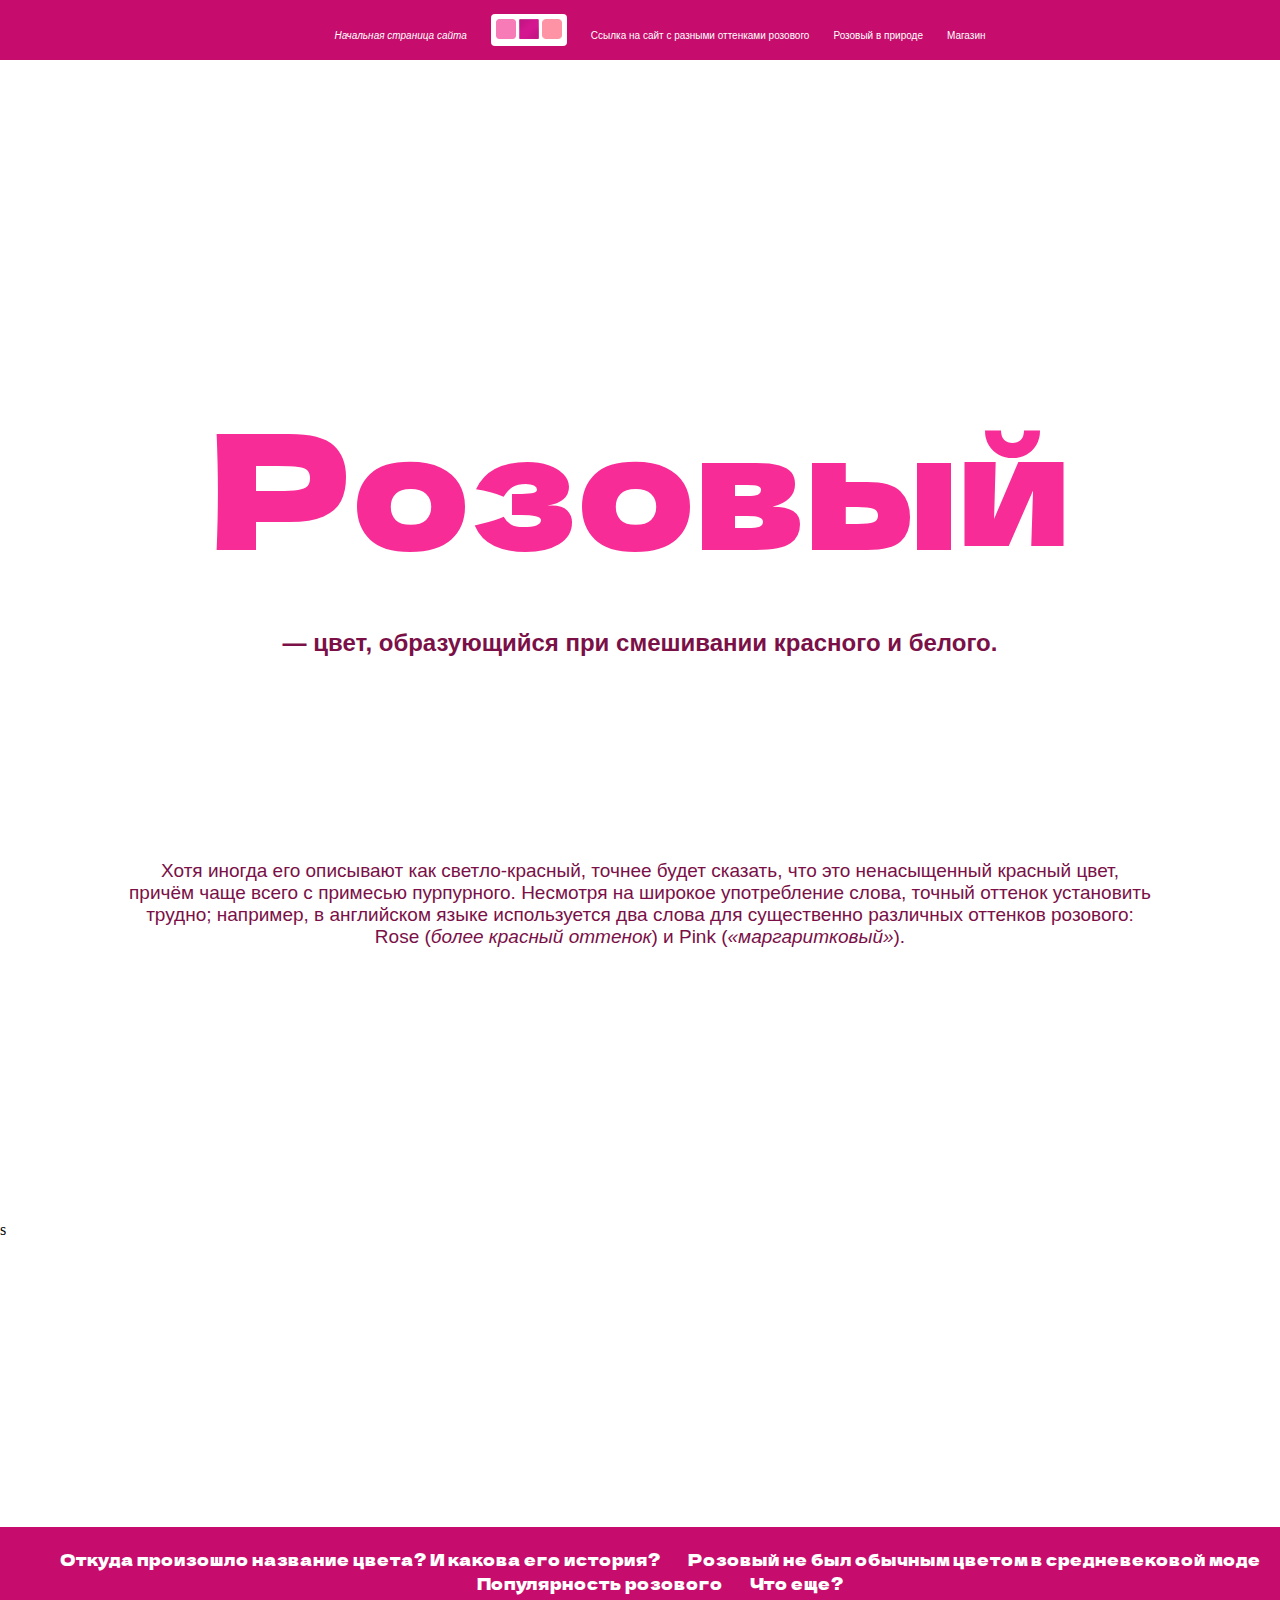
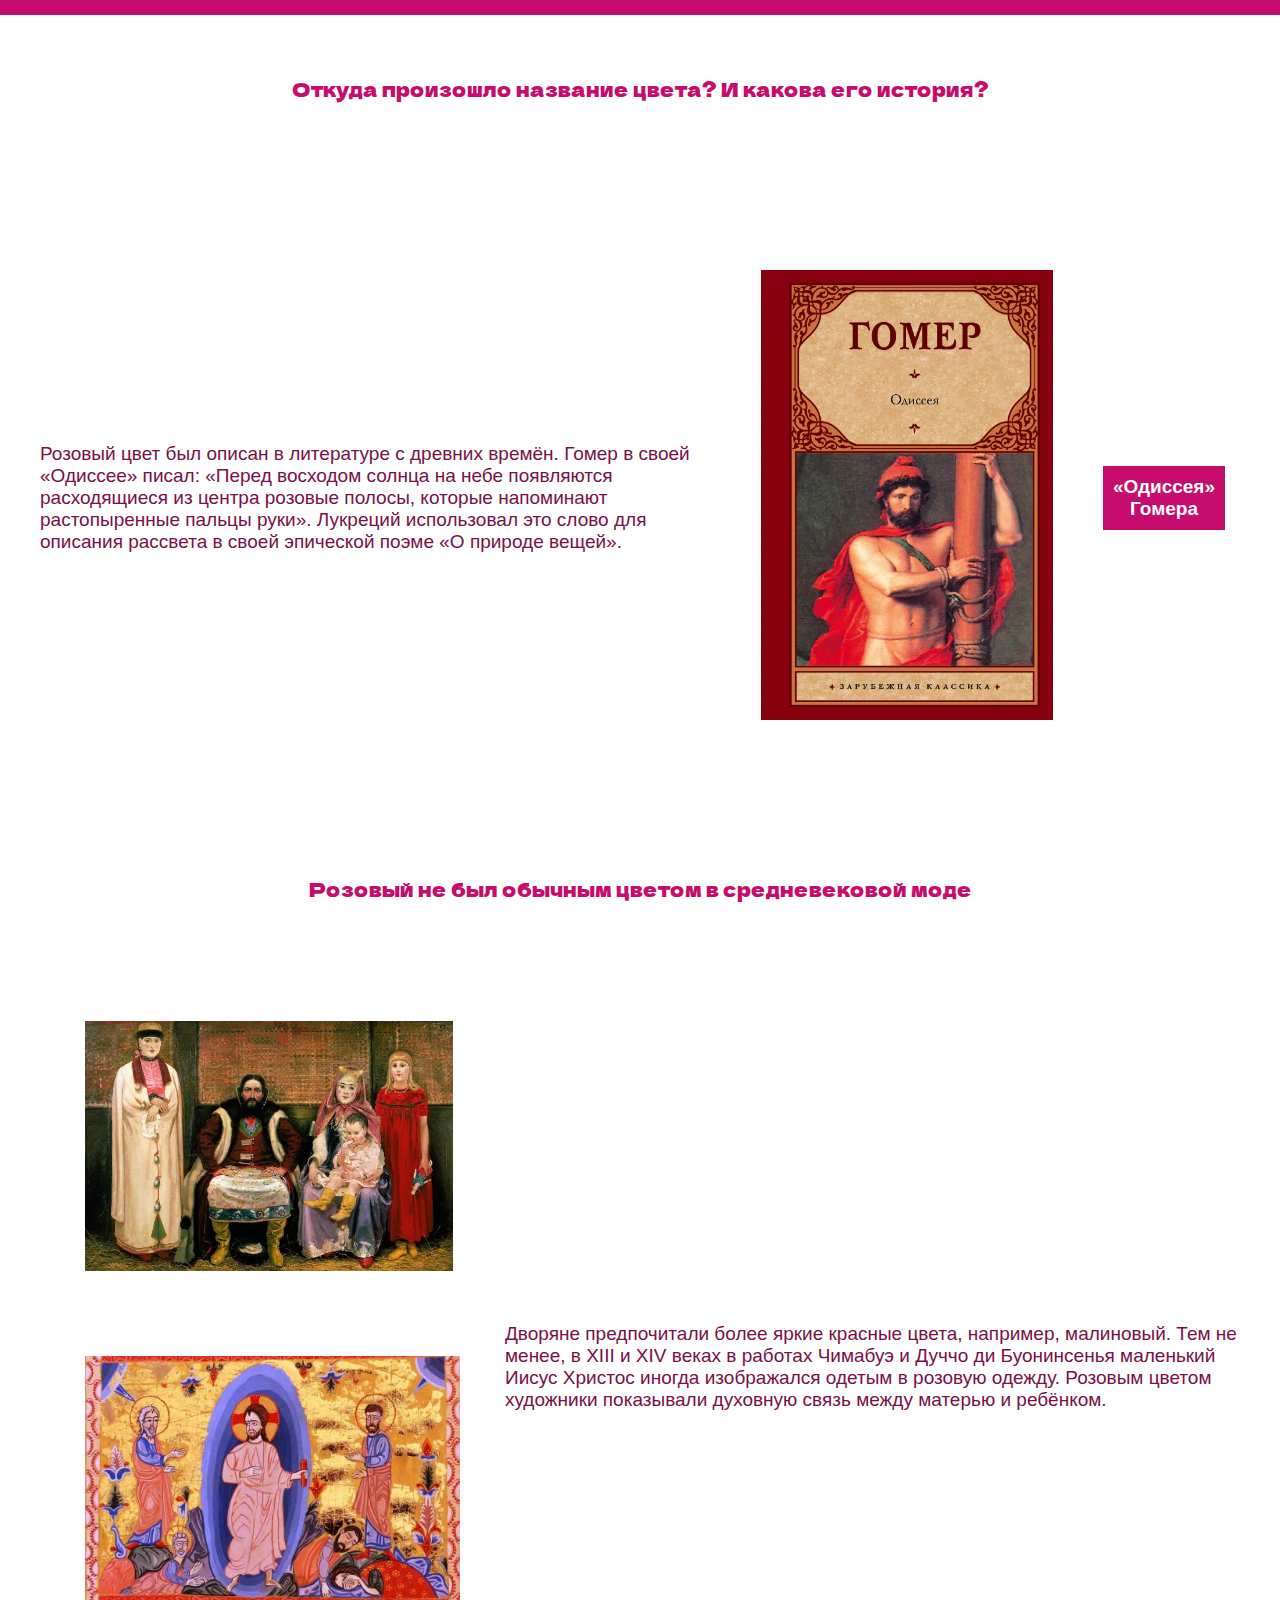
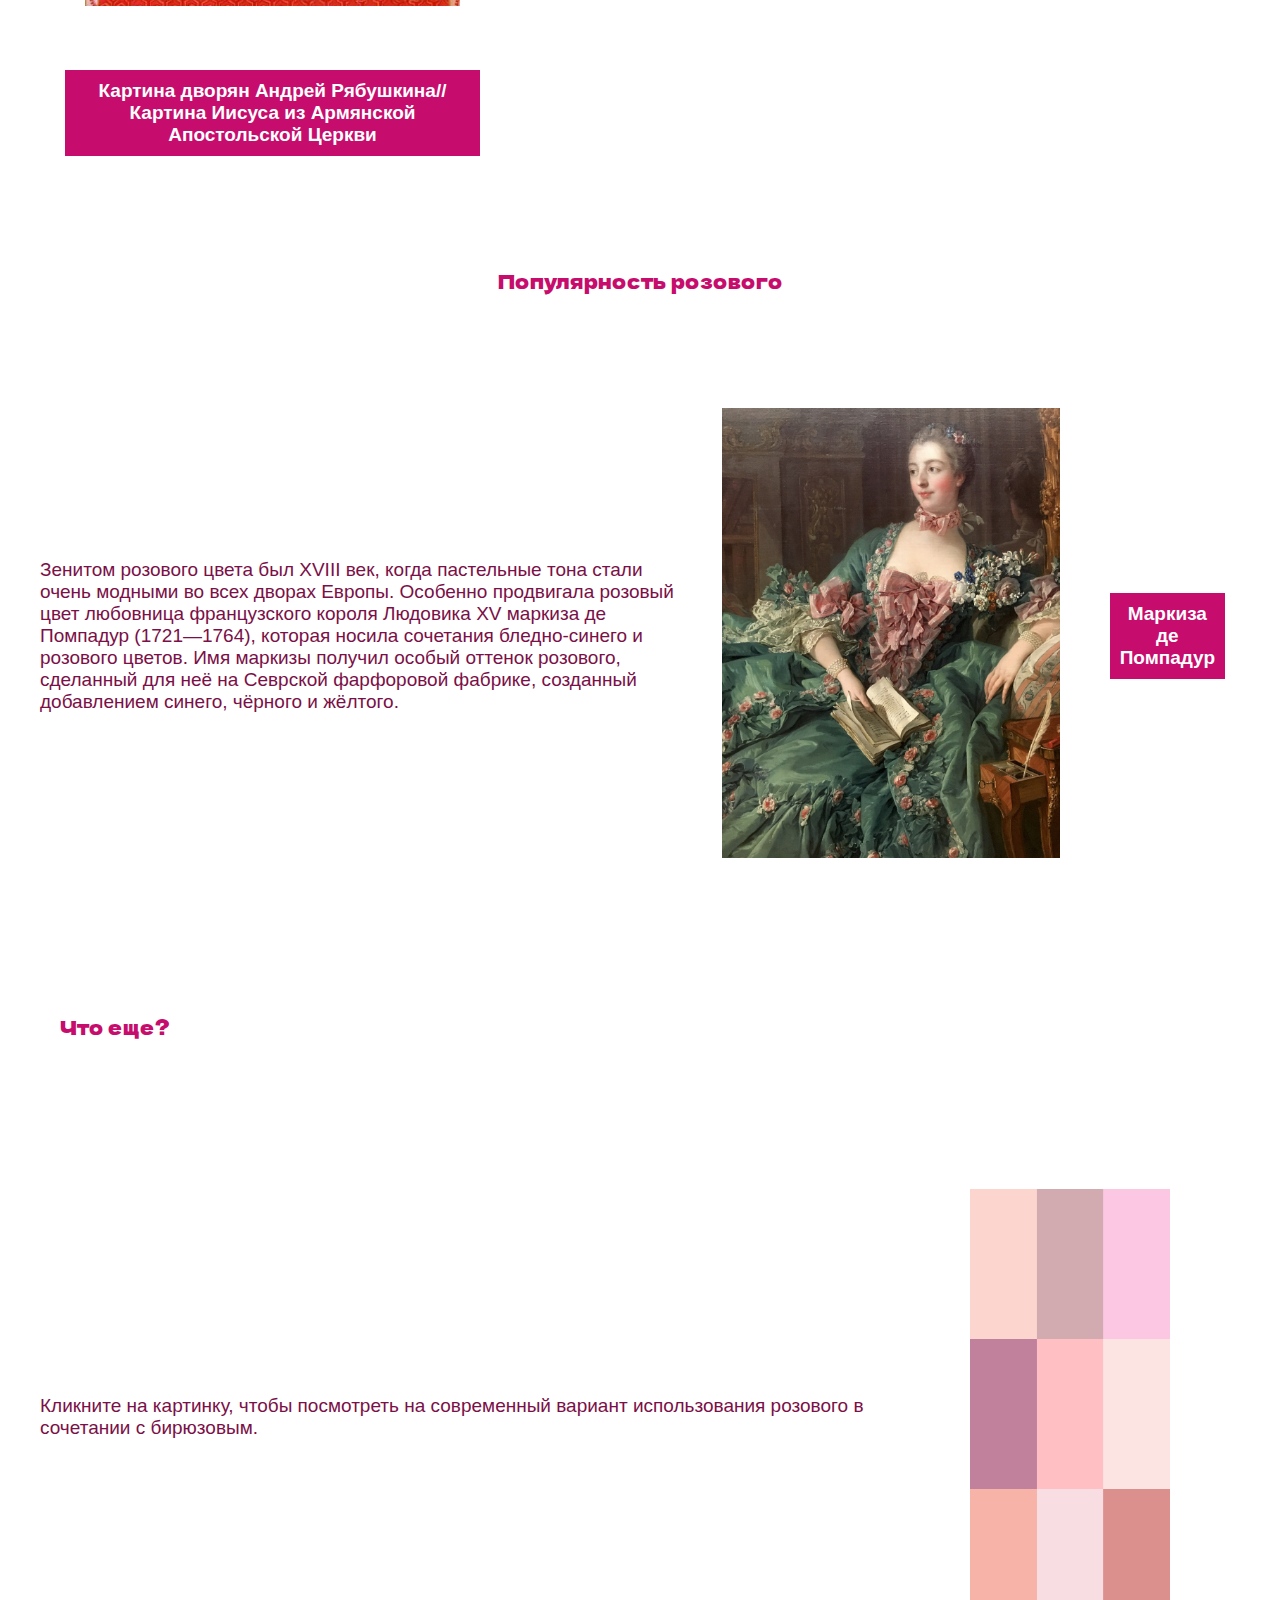
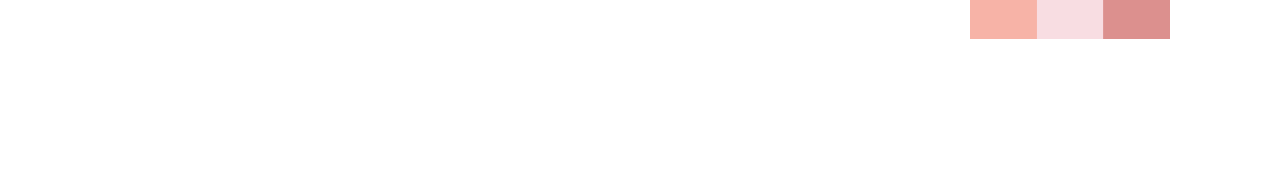
<file: index.html>
<!DOCTYPE html>
<html>
<head>
    <meta charset="utf-8">
    <meta name="viewport" content="width=device-width, initial-scale=1">
   <title> Моя любовь к Розовому </title> 
   <link rel="stylesheet" href="style.css">
   <link href="https://fonts.googleapis.com/css2?family=Bitter:wght@300&family=Dela+Gothic+One&display=swap" rel="stylesheet">
</head>
<body>
    <div class="container">
    <div class="navigation">
        <ul>
            <span><li><a href="index.html" target="_self"><i>Начальная страница сайта</i></a></span>
            <span><li  class="navigation_element"><a href="page2.html" target="_self"><img height="15px" src="Images/pink_square.jpg"> </a> <a href="page2.html" target="_self"><img height="15px" src="Images/pink_square_2.jpg"></a> <a href="page2.html" target="_self"><img height="15px" src="Images/pink_square_3.jpg"></a></span>
            <span><li><a href="https://www.color-meanings.com/shades-of-pink-color-names-html-hex-rgb-codes/" target="_blank">Ссылка на сайт с разными оттенками розового</a></span>
            <span><li><a href="page3.html" target="_self">Розовый в природе</a></span>
                <span><li><a href="page4shop.html" target="_self">Магазин</a></span>
        </ul>
        </div>
    <br>  <br>
    <br>
    <br><br>
    <br>
    <br><br>


    <h1><p class="main_title"; align="center">Розовый</p></h1> <!-- нужно выбрать красивый оттенок розового-->
    <br>
     <p class="accent" align="center""><b>— цвет, образующийся при смешивании красного и белого.</b></p> 
     <br>
     <br>
     <p style="padding: 10%" align="center"> Хотя иногда его описывают как светло-красный, точнее будет сказать, что это ненасыщенный красный цвет, причём чаще всего с примесью пурпурного. Несмотря на широкое употребление слова, точный оттенок установить трудно; например, в английском языке используется два слова для существенно различных оттенков розового: Rose (<i>более красный оттенок</i>) и Pink (<i>«маргаритковый»</i>).</p>

     <br>
     <br>
     <br><br>
     <br>
     <br><br>s
     <br>
     <br><br>
     <br>
     <br><br>
     <br>
     <br><br>
     <br>
     <br><br>
     <br>
     <br>
     <br>
<br>
<br>


<div class="navigation">
<ol>
    <li><a href="index.html#1" target=""</a>Откуда произошло название цвета? И какова его история?</li>
    <li><a href="index.html#2" target=""</a>Розовый не был обычным цветом в средневековой моде</li>
    <li><a href="index.html#3" target=""</a>Популярность розового</li>
    <li><a href="index.html#Zakladka" target=""</a>Что еще?</li></a>
</ol>
</div>



 <a id="1"><h1><p class="headlines" align="center"> Откуда произошло название цвета? И какова его история? </p></h1></a>
<br>
<br>
<br>
<div class="block">
<p> Розовый цвет был описан в литературе с древних времён. Гомер в своей «Одиссее» писал: «Перед восходом солнца на небе появляются расходящиеся из центра розовые полосы, которые напоминают растопыренные пальцы руки». Лукреций использовал это слово для описания рассвета в своей эпической поэме «О природе вещей».</p>
<p class="fig-right"><img src="Images/Gomer.webp" height="300" title="«Одиссея» Гомера"></p>
<p class="note"> «Одиссея» Гомера </p>
</div>

<br>
<br>
<br>
<a id="2"><h1><p align="center" class="headlines"> Розовый не был обычным цветом в средневековой моде </p></h1></a>
<div class="block">
    <div class="collage">
<p class="fig-right"</p><img src="Images/Dvoryane.jfif" height="300" title="Картина дворян Андрей Рябушкина"><img src="Images/jesus.webp" "Картина Иисуса из Армянской Апостольской Церкви">
<p class="note"</p> Картина дворян Андрей Рябушкина//Картина Иисуса из Армянской Апостольской Церкви
</div>
<p>Дворяне предпочитали более яркие красные цвета, например, малиновый. Тем не менее, в XIII и XIV веках в работах Чимабуэ и Дуччо ди Буонинсенья маленький Иисус Христос иногда изображался одетым в розовую одежду. Розовым цветом художники показывали духовную связь между матерью и ребёнком.</p>
</div>

<br>
<br>
<br>
<a id="3"><h1><p align="center" class="headlines"> Популярность розового </p></h1></a>
<div class="block">
<p>Зенитом розового цвета был XVIII век, когда пастельные тона стали очень модными во всех дворах Европы. Особенно продвигала розовый цвет любовница французского короля Людовика XV маркиза де Помпадур (1721—1764), которая носила сочетания бледно-синего и розового цветов. Имя маркизы получил особый оттенок розового, сделанный для неё на Севрской фарфоровой фабрике, созданный добавлением синего, чёрного и жёлтого.</p>
<p class="fig-right"</p><img src="Images/Markiza.jpg" height="300" title="Маркиза де Помпадур">
<p class="note"</p> Маркиза де Помпадур
    </div>


        <br>
        <br>
        <br>
<a id="Zakladka"><h1><p align="left" class="headlines"> Что еще? </p></h1></a>
<div class="block">
<p class="fig-right">Кликните на картинку, чтобы посмотреть на современный вариант использования розового в сочетании с бирюзовым.</p> 
<br>
<br>
<p class="fig-right"</p><a href="Images/click_this.gif" target="_blank"><img width="200px" style="padding: 70px;" src="Images/Wiki_ssilka.png"></a>
</div>

    <br>
    <br>
    <br>
    <br>
</body>
</html>
</file>
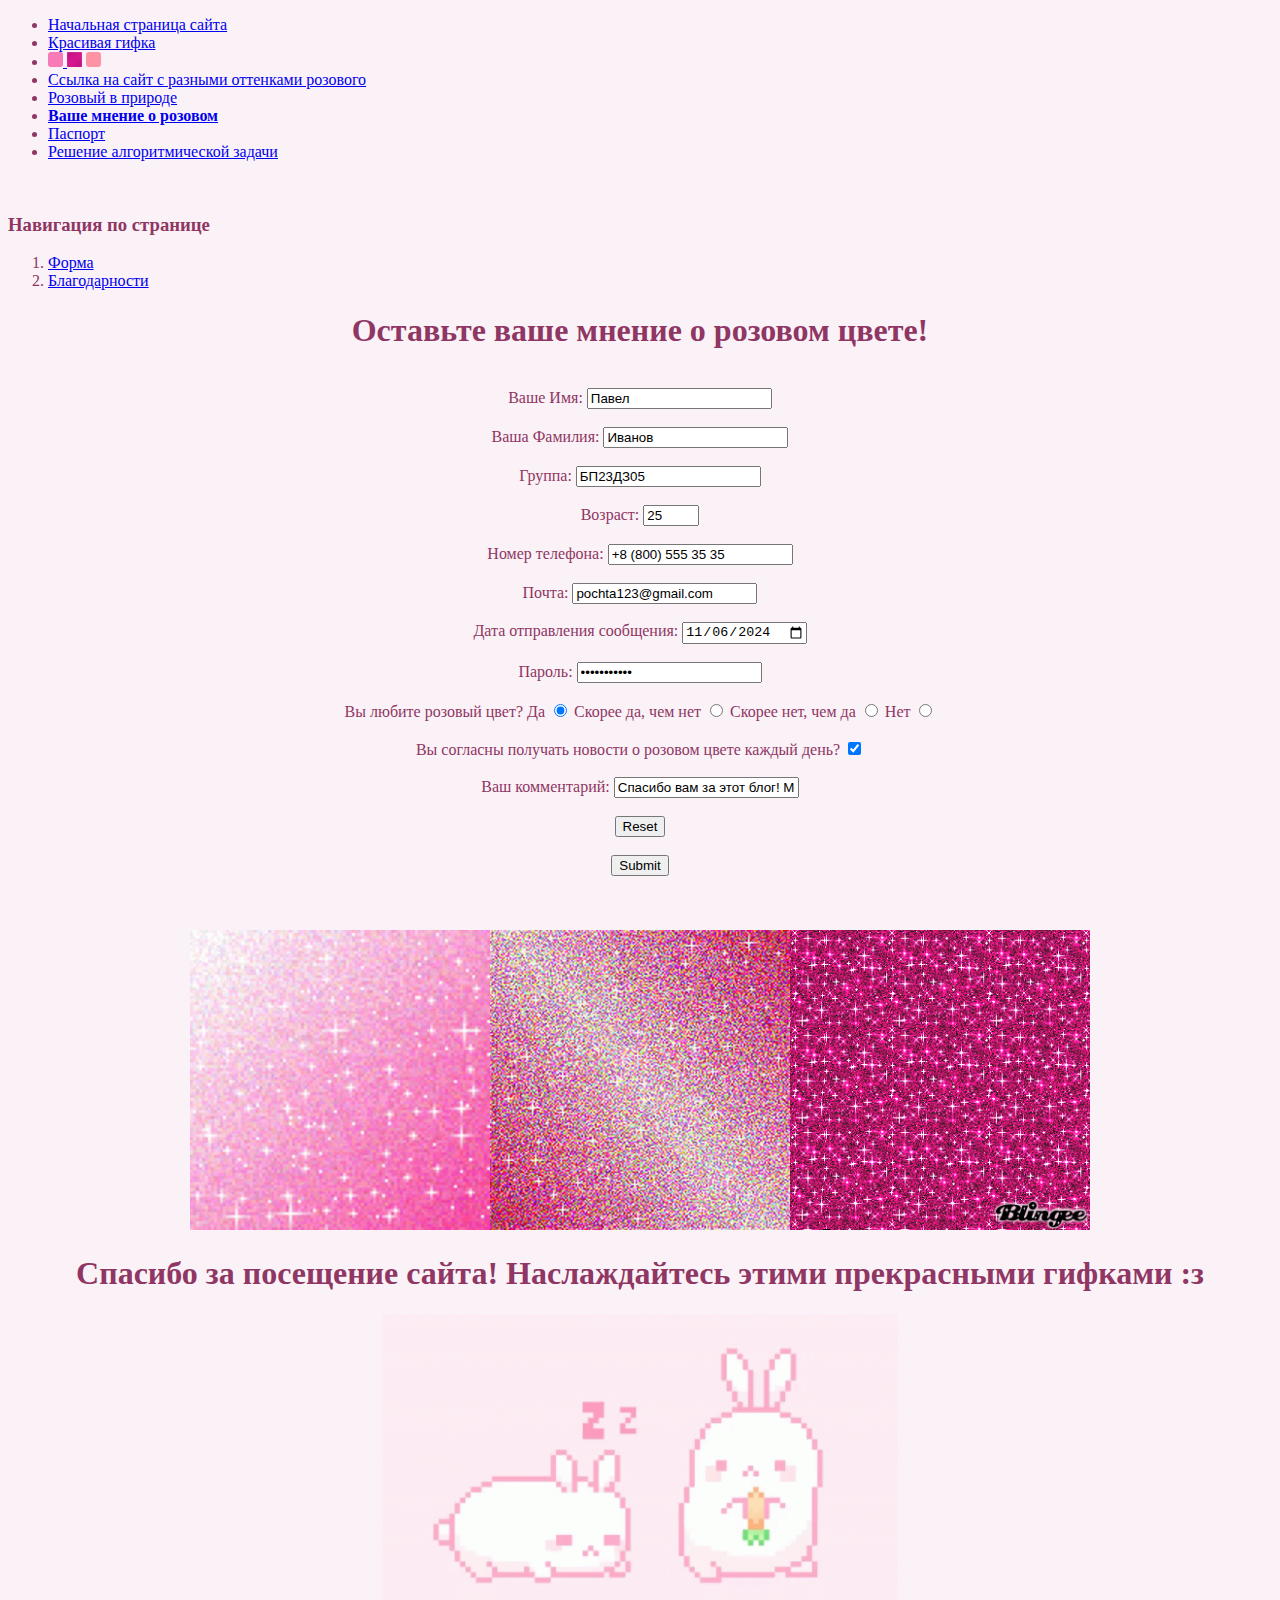
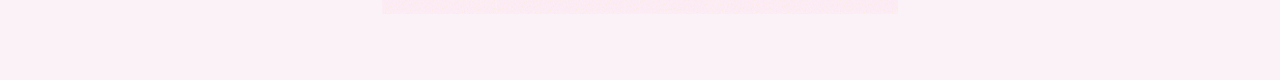
<file: forma.html>
<!DOCTYPE html>
<html>
    <head>
        <style>
            .fig {
                text-align: center;
            }
            body {
        background:#faf2f6;
        color: #8f3664;
    }
            </style></head>
    <title> Ваше мнение о розовом </title>
    <body> 
        <ul>
            <li><a href="index.html" target="_self">Начальная страница сайта</a>
            <li><a href="index.html#Zakladka" target="">Красивая гифка</a>
            <li><a href="page2.html" target="_self"><img height="15px" src="Images/pink_square.jpg"> </a> <a href="page2.html" target="_self"><img height="15px" src="Images/pink_square_2.jpg"></a> <a href="page2.html" target="_self"><img height="15px" src="Images/pink_square_3.jpg"></a>
            <li><a href="https://www.color-meanings.com/shades-of-pink-color-names-html-hex-rgb-codes/" target="_blank">Ссылка на сайт с разными оттенками розового</a>
            <li><a href="page3.html" target="_self">Розовый в природе</a>
            <li><a href="forma.html" target="_self"><b>Ваше мнение о розовом</b></a></li>
            <li><a href="pasport.html" target="_self">Паспорт</a></li>
            <li><a href="zadacha.html" target="_self">Решение алгоритмической задачи</a></li>
        </ul>
        <br>
        <h3>Навигация по странице</h3>
        <ol>
        <li><a href="forma.html#frm" target=""</a>Форма</li>
            <li><a href="forma.html#thx" target=""</a>Благодарности</li><a id="frm"></a>
            </ol>
        <h1 align="center"><b>Оставьте ваше мнение о розовом цвете!</b></h1>
    <br>

<form action="https://www.google.com" method="GET" align="center">
    <div>
    <label for="fname">Ваше Имя:</label>
<input type="text" id="fname" name="fname" placeholder="Иван" value="Павел" required>
</div>
<br>

<div>
<label for="lname">Ваша Фамилия:</label>
<input type="text" id="lname" name="lname" placeholder="Иванов" value="Иванов" required>
</div>
<br>

<div>
    <label for="gr">Группа:</label>
    <input type="text" id="gr" name="gr" placeholder="БП23ДЗ05" value="БП23ДЗ05" required>
    </div>
    <br>

<div>
    <label for="age">Возраст:</label>
    <input type="number" min="0" max="99" id="age" name="age" placeholder="25" value="25" required>
    </div>
    <br>

<div>
    <label for="tel">Номер телефона:</label>
    <input type="tel" "age" name="age" placeholder="+8 (800) 555 35 35" value="+8 (800) 555 35 35" required>
    </div>
    <br>

<div>
    <label for="email">Почта:</label>
    <input type="email" id="email" name="email" placeholder="Ваша почта" value="pochta123@gmail.com" required>
    </div>
    <br>

<div>
    <label for="date">Дата отправления сообщения:</label>
    <input type="date" id="date" name="data" value="2024-11-06" required>
    </div>
    <br>

<div>
    <label for="pass">Пароль:</label>
    <input type="password" id="pass" name="pass" value="password123" required>
    </div>
<br>

<div>
    <label for="quest">Вы любите розовый цвет?</label>

    <label for="Да">Да</label>
    <input type="radio" id="Да" name="quest" checked required>

    <label for="Скорее да, чем нет">Скорее да, чем нет</label>
    <input type="radio" id="Скорее да, чем нет" name="quest" required>

    <label for="Скорее нет, чем да">Скорее нет, чем да</label>
    <input type="radio" id="Скорее нет, чем да" name="quest" required>

    <label for="Нет">Нет</label>
    <input type="radio" id="Нет" name="quest" required>
</div>
<br>

    <label for="news">Вы согласны получать новости о розовом цвете каждый день?</label>
    <input type="checkbox" id="news" name="news" checked>
    <br>
    <br>

<div>
    <input type="hidden" id="post_Id" name="post_ID" value="56830">
</div>

<div>
    <label for="opinion">Ваш комментарий:</label>
    <input type="text" id="opinion" name="opinion" placeholder="Ваши пожелания и мысли" value="Спасибо вам за этот блог! Мой любимый оттенок розового — это коралловый.">
    </div>
    <br>


<div>
<input type="reset"
</div>
<br>

<br>
<div>
    <input type="submit">
</div>



</form>
<br>
<br>
<br>
<img src="Images/stars-sparkles.gif" height="300px" title="Розовый восход!"><img src="Images/pinkgig2.gif" height="300px" title="Розовый день."><img src="Images/3.gif" height="300px" title="Розовая ночь...">

<a id="thx"></a><h1 align="center"><b>Спасибо за посещение сайта! Наслаждайтесь этими прекрасными гифками :з</b></h1>
<img src="Images/cute.gif" height="300px" title="Это я после сдачи сайта!">
<br>
<br>
<br>
<br>
    </body>





</html>
</file>
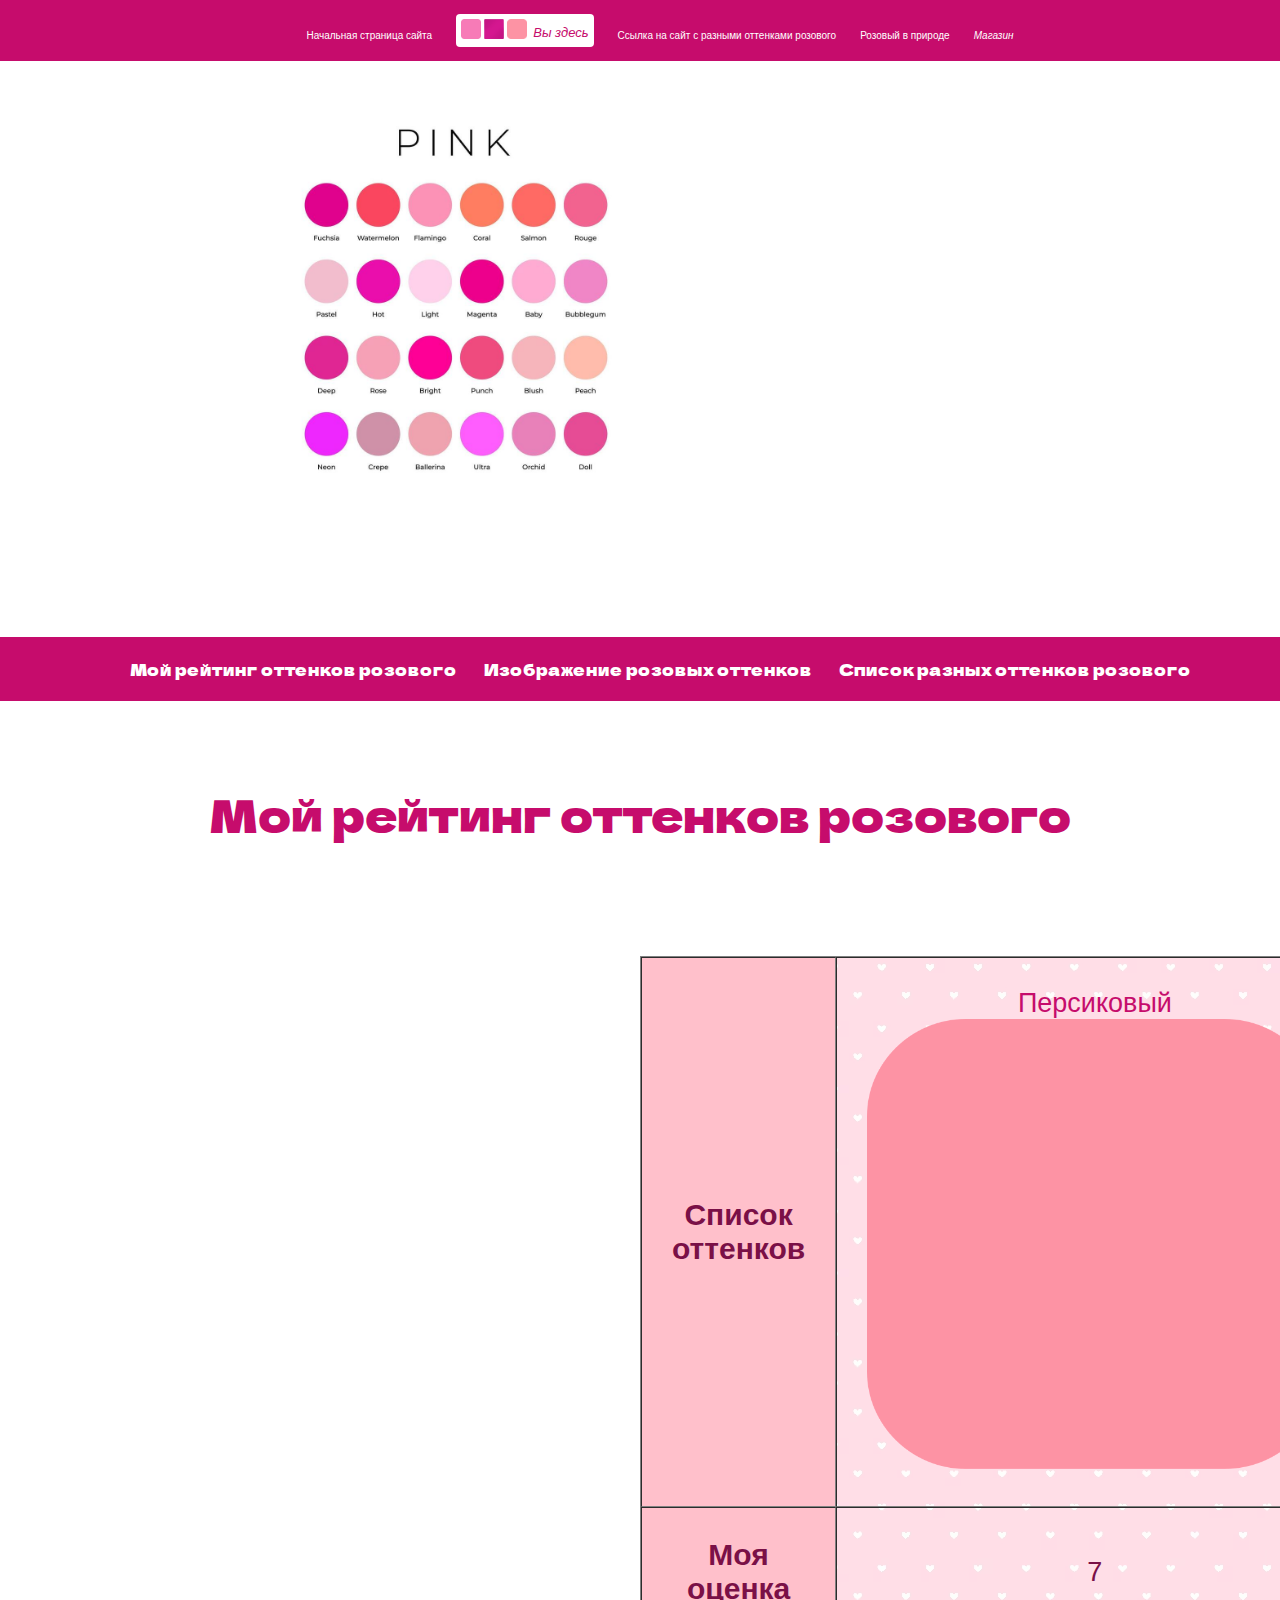
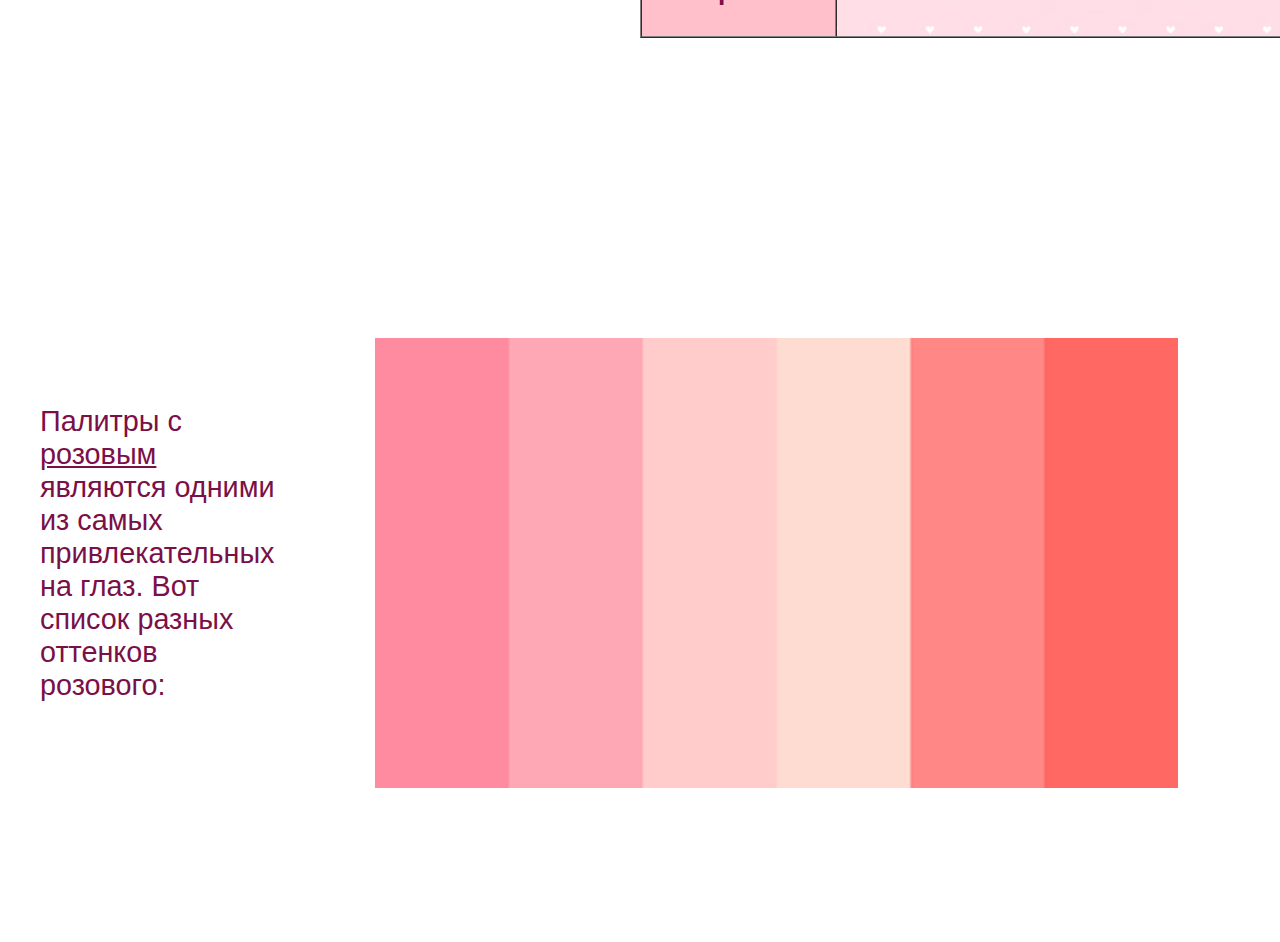
<file: page2.html>
<!DOCTYPE html>
<html>
<head>
    <meta charset="utf-8">
    <meta name="viewport" content="width=device-width, initial-scale=1">
    <link rel="stylesheet" href="style.css">
    <link href="https://fonts.googleapis.com/css2?family=Bitter:wght@300&family=Dela+Gothic+One&display=swap" rel="stylesheet">
    </style>
    <title>Рейтинг розовых оттенков</title>
</head>
<body>
    <div class="navigation">
        <ul>
            <span><li><a href="index.html" target="_self">Начальная страница сайта</a></span>
            <span><li  class="navigation_element"><a href="page2.html" target="_self"><img height="15px" src="Images/pink_square.jpg"> </a> <a href="page2.html" target="_self"><img height="15px" src="Images/pink_square_2.jpg"></a> <a href="page2.html" target="_self"><img height="15px" src="Images/pink_square_3.jpg"></a><span style="color: #c60c6c; font-size:13px; margin-left: 6px; position: relative; bottom:2.5px;"><i>Вы здесь</i></span>
            <li><a href="https://www.color-meanings.com/shades-of-pink-color-names-html-hex-rgb-codes/" target="_blank">Ссылка на сайт с разными оттенками розового</a></span>
            <span><li><a href="page3.html" target="_self">Розовый в природе</a></span>
                <span><li><a href="page4shop.html" target="_self"><i>Магазин</i></a></span>
        </ul>
        </div>
    <br>

    <br>
        <div class="center">
    <a href="https://colorhunt.co/palettes/pink">
    </a>
    <a id="pic"></a><img src="Images/pink-color-shades-swatches-palette-with-names-vector.jpg" title="Разные виды розовых" alt="Здесь находится палитра разных розовых оттенков" title="Розовенький...">
    </div>
    <br>
<br>
<div class="navigation">
<ol>
    <li><a href="page2.html#rating" target=""</a>Мой рейтинг оттенков розового</li>
    <li><a href="page2.html#pic" target=""</a>Изображение розовых оттенков</li>
    <li><a href="page2.html#list" target=""</a>Список разных оттенков розового</li>
</ol>
</div>


<a id="rating"></a><h1 align="center" style="margin-bottom: 100px; margin-top:80px">Мой рейтинг оттенков розового</h1>

<div class="block">
<table background="Images/pink_bg.avif" cellspacing="0" cellpadding="30" border="1px" width="750px">
<tr>
<th width="100" bgcolor="pink" align="center"> Список оттенков</th>
<td align="center"><a href="https://encycolorpedia.ru/ffe5b4" target="_blank"> Персиковый</a> <img src="Images/pink_square_3.jpg" height="80px"</td>
<td align="center"><a href="https://get-color.ru/code/dc143c" target="_blank"> Малиновый </a><img src="Images/pink_square.jpg" height="80px"</td>
<td align="center"><a href="https://ocvete.ru/raznye-cveta/telesnyj-cvet.html" target="_blank"> Телесный </a><img src="Images/pink_square_2.jpg" height="80px"</td>
</tr>
<tr>
    <th width="100" bgcolor="pink" align="center">Моя оценка</th>
    <td align="center">7</td>
    <td align="center">8</td>
    <td align="center">4</td>
</tr>
</table>
</div>

<br>
<a id="list"></a>
<div class="block">
<p class="accent"><big>Палитры с <ins>розовым</ins> являются одними из самых привлекательных на глаз.
Вот список разных оттенков розового:</big></p>

 <br>
 <br>
 <img class="one" src="Images/palette.png" title="Палитра оттенков розовых с премисью оранжевого" alt="Палитра оттенков розовых с премисью оранжевого">

 <ul>
    <li>нежно-розовый</li>
    <li>телесный</li>
    <ul>
        <li>(так называют белый цвет кожи)</li>
    </ul>
    <li>лососевый
        <ul>
            <li>(да, цвета называются и в честь еды!)</li>
            <li> (этот оттенок, к тому же, имеет в себе оранжевый цвет)</li>
            <div>
        </ul>
    </li>
 </ul>

</div>
 <br>
<br>
<br>
<br>


</body>
</html>
</file>
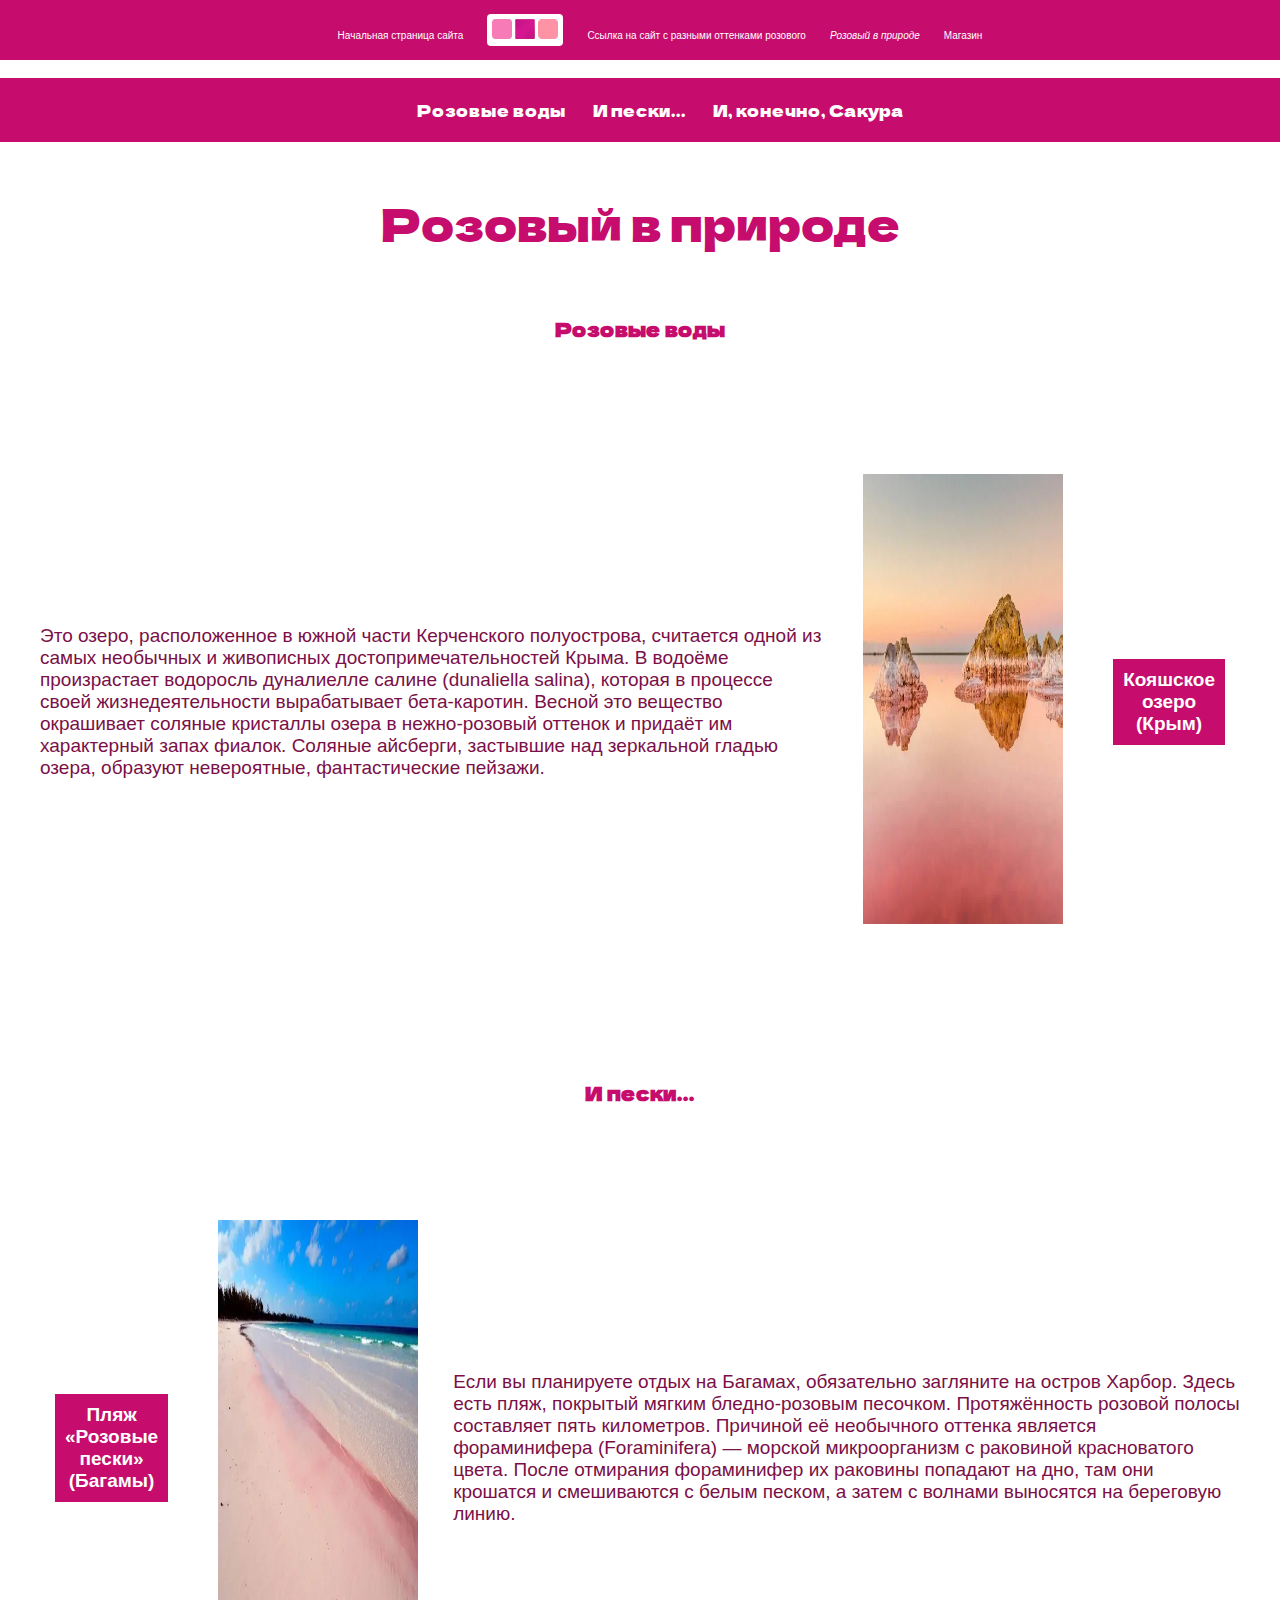
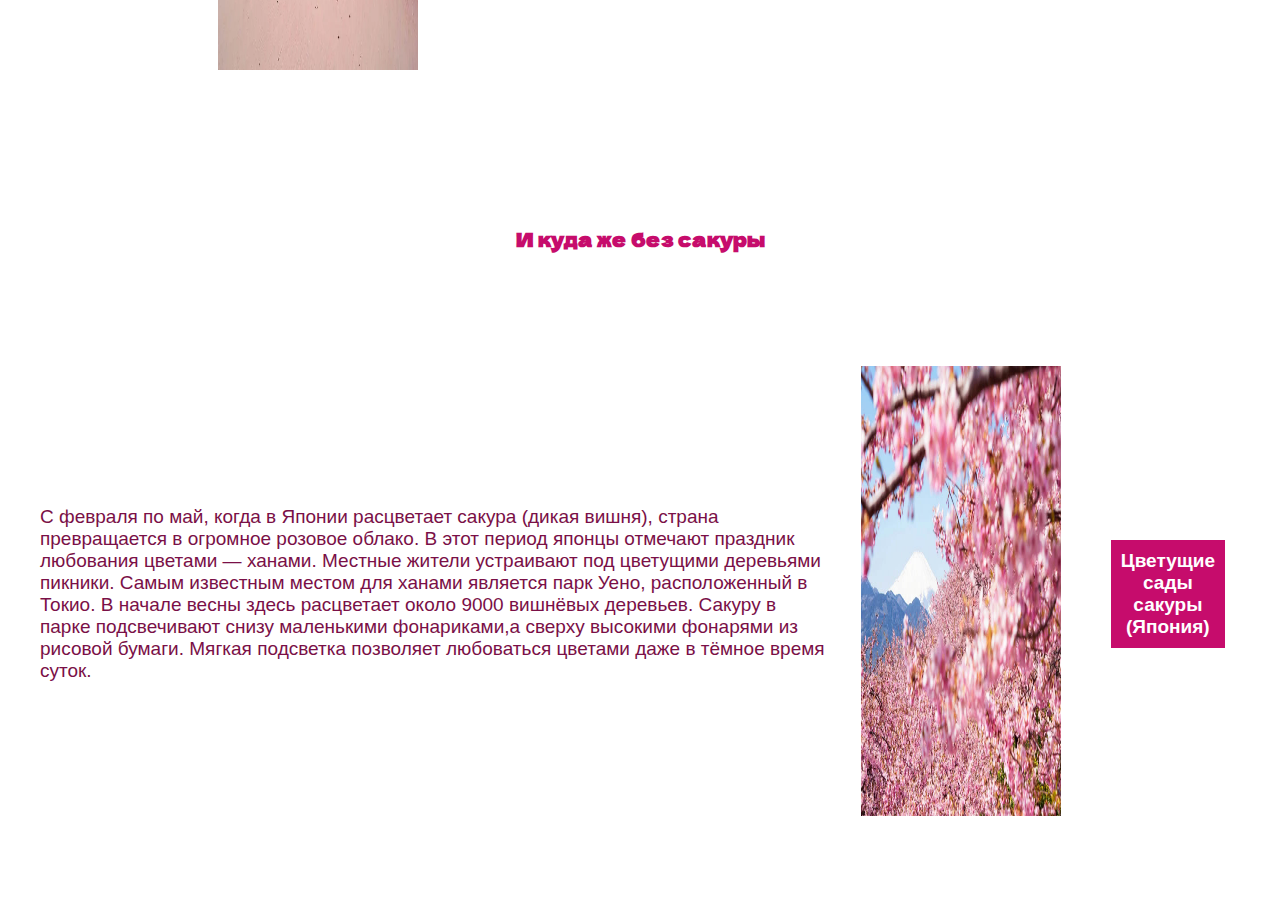
<file: page3.html>
<!DOCTYPE html>
<html>
    <head>
        <meta charset="utf-8">
    <meta name="viewport" content="width=device-width, initial-scale=1">
        <link rel="stylesheet" href="style.css">
        <link href="https://fonts.googleapis.com/css2?family=Bitter:wght@300&family=Dela+Gothic+One&display=swap" rel="stylesheet">
    </head>
    <title>Розовый в природе</title>
    <body> 
        <div class="navigation">
            <ul>
                <span><li><a href="index.html" target="_self">Начальная страница сайта</a></span>
                <span><li  class="navigation_element"><a href="page2.html" target="_self"><img height="15px" src="Images/pink_square.jpg"> </a> <a href="page2.html" target="_self"><img height="15px" src="Images/pink_square_2.jpg"></a> <a href="page2.html" target="_self"><img height="15px" src="Images/pink_square_3.jpg"</a></span>
                <span><li><a href="https://www.color-meanings.com/shades-of-pink-color-names-html-hex-rgb-codes/" target="_blank">Ссылка на сайт с разными оттенками розового</a></span>
                <span><li><a href="page3.html" target="_self"><i>Розовый в природе</i></a></span>
                    <span><li><a href="page4shop.html" target="_self">Магазин</a></span>
            </ul>
            </div>
        <br>

        <div class="navigation">
        <ol>
            <li><a href="page3.html#sand" target=""</a>Розовые воды</li>
            <li><a href="page3.html#water" target=""</a>И пески...</li>
            <li><a href="page3.html#sakura" target=""</a>И, конечно, Сакура</li>
        </ol></a>
    </div>

        <br>
        <h1 align="center">Розовый в природе</h1>
        
        <a id="sand"></a><h2><p align="center" class="headlines">Розовые воды</p></h2>
        <br>
        <div class="block">
        <p> Это озеро, расположенное в южной части Керченского полуострова, считается одной из самых необычных и живописных достопримечательностей Крыма. В водоёме произрастает водоросль дуналиелле салине (dunaliella salina), которая в процессе своей жизнедеятельности вырабатывает бета-каротин. Весной это вещество окрашивает соляные кристаллы озера в нежно-розовый оттенок и придаёт им характерный запах фиалок. Соляные айсберги, застывшие над зеркальной гладью озера, образуют невероятные, фантастические пейзажи.</p>
        <p class="fig-right"><img src="Images/lake.webp" height="100px" width="200px" title="Кояшское озеро (Крым)"></p>
        <p class="note"> Кояшское озеро (Крым)</p>
        </div>
        
        <br>
        <br>
        <br>
        <a id="water"></a><h2><p align="center" class="headlines"> И пески... </p></h2>
        <div class="block">
        <p class="note"</p>Пляж «Розовые пески» (Багамы)
        <p class="fig-right"</p><img src="Images/sand.webp" height="100" width="200px" title="Пляж «Розовые пески» (Багамы)">
        <p>Если вы планируете отдых на Багамах, обязательно загляните на остров Харбор. Здесь есть пляж, покрытый мягким бледно-розовым песочком. Протяжённость розовой полосы составляет пять километров. Причиной её необычного оттенка является фораминифера (Foraminifera) — морской микроорганизм с раковиной красноватого цвета. После отмирания фораминифер их раковины попадают на дно, там они крошатся и смешиваются с белым песком, а затем с волнами выносятся на береговую линию.</p>
            </div>
        
        
        <br>
        <br>
        <br>
        <a id="sakura"></a><h2><p align="center" class="headlines"> И куда же без сакуры </p></h2>
        <div class="block">
        <p>С февраля по май, когда в Японии расцветает сакура (дикая вишня), страна превращается в огромное розовое облако. В этот период японцы отмечают праздник любования цветами — ханами. Местные жители устраивают под цветущими деревьями пикники. Самым известным местом для ханами является парк Уено, расположенный в Токио. В начале весны здесь расцветает около 9000 вишнёвых деревьев. Сакуру в парке подсвечивают снизу маленькими фонариками,а сверху высокими фонарями из рисовой бумаги. Мягкая подсветка позволяет любоваться цветами даже в тёмное время суток.</p>
        <p class="fig-right"</p><img src="Images/sakura.jpg" height="100" width="200px" title="Цветущие сады сакуры (Япония)">
            <p class="note"</p> Цветущие сады сакуры (Япония)
            </div>
        
        
                <br>
                <br>
                <br>






    </body>
    </html>
</file>
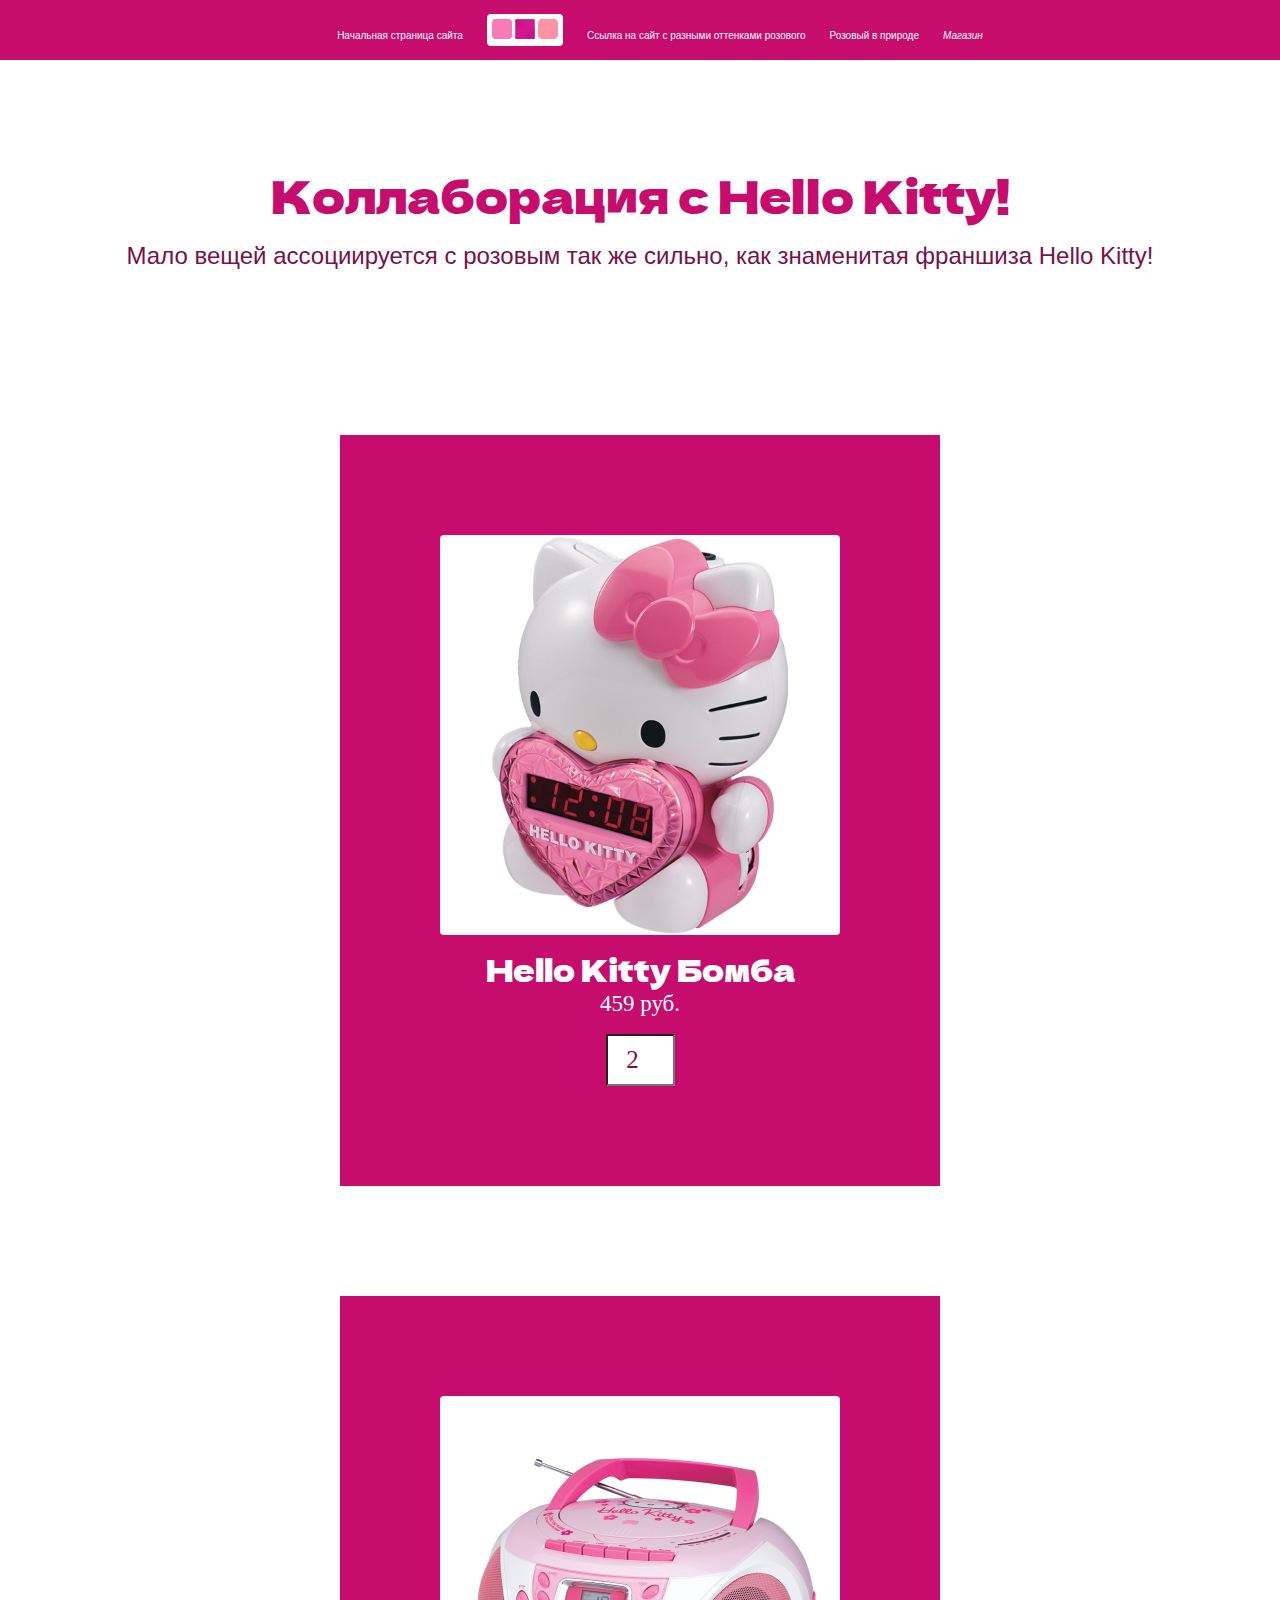
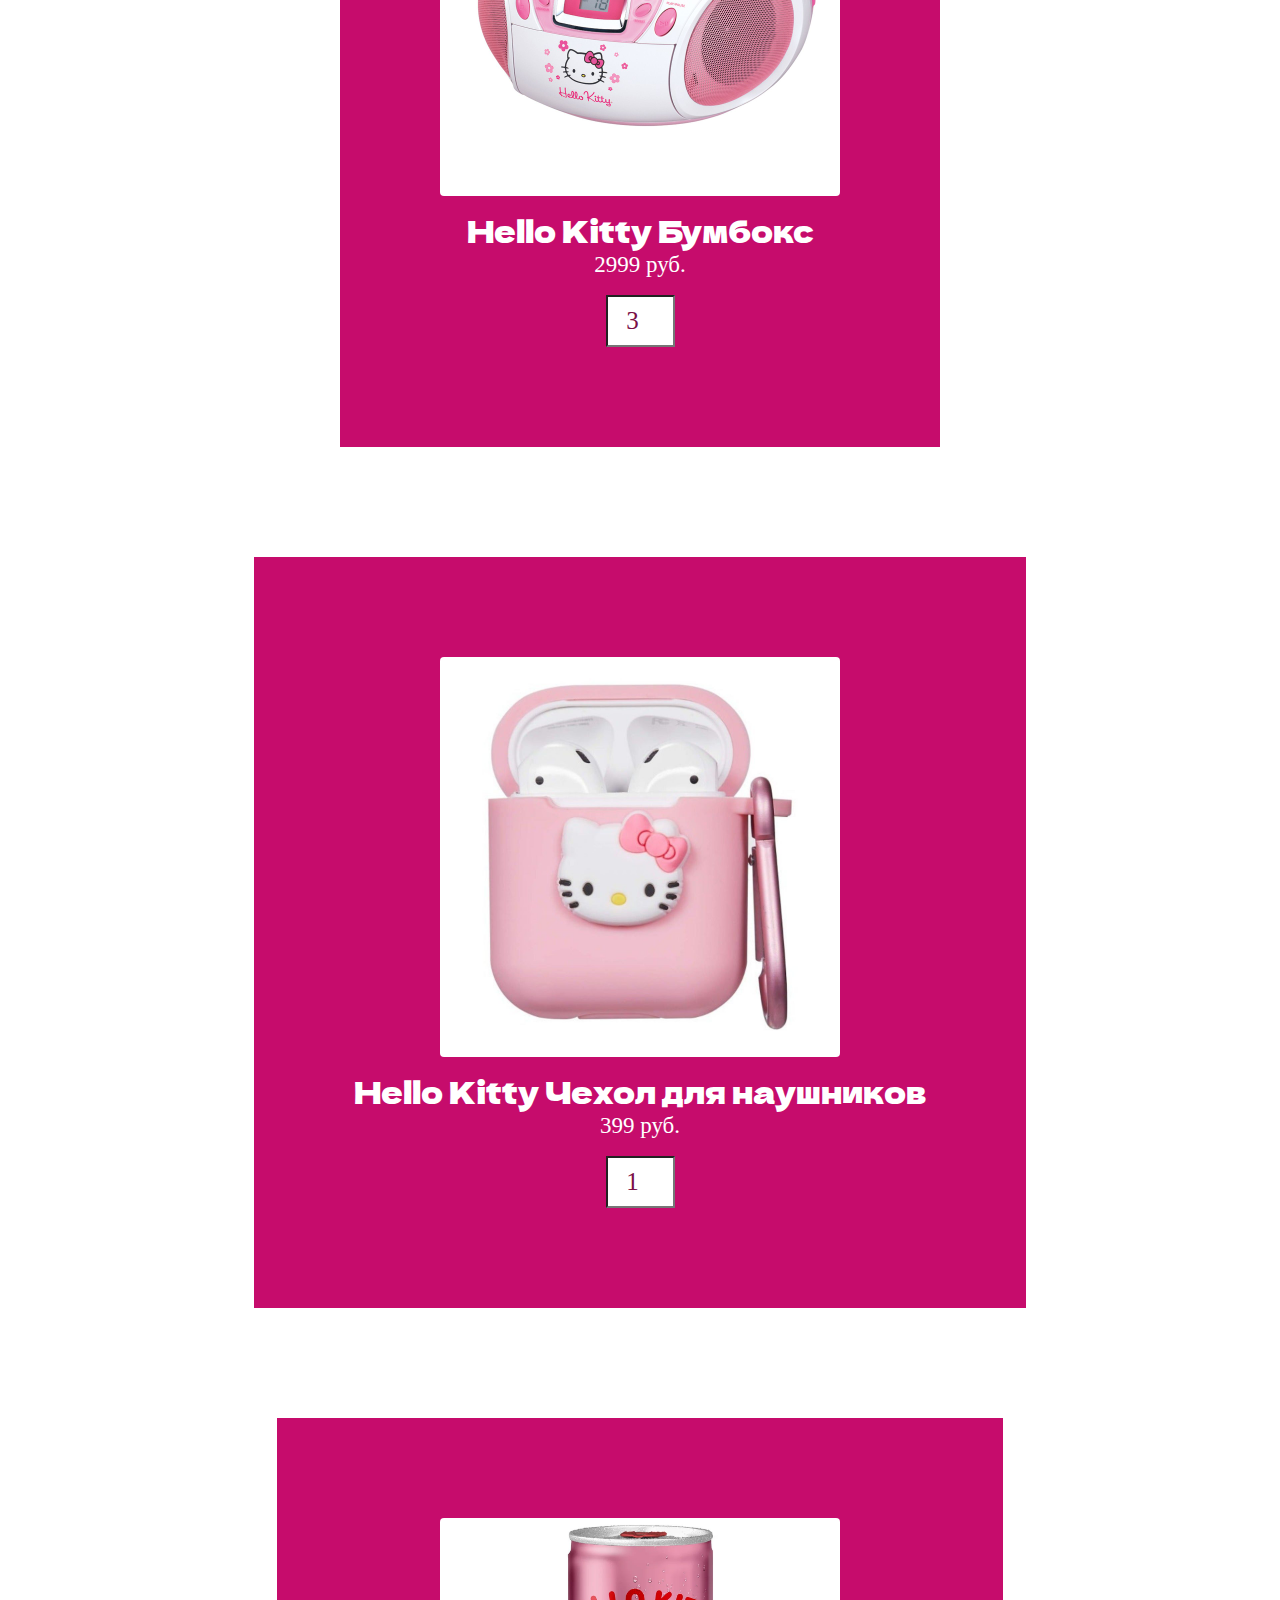
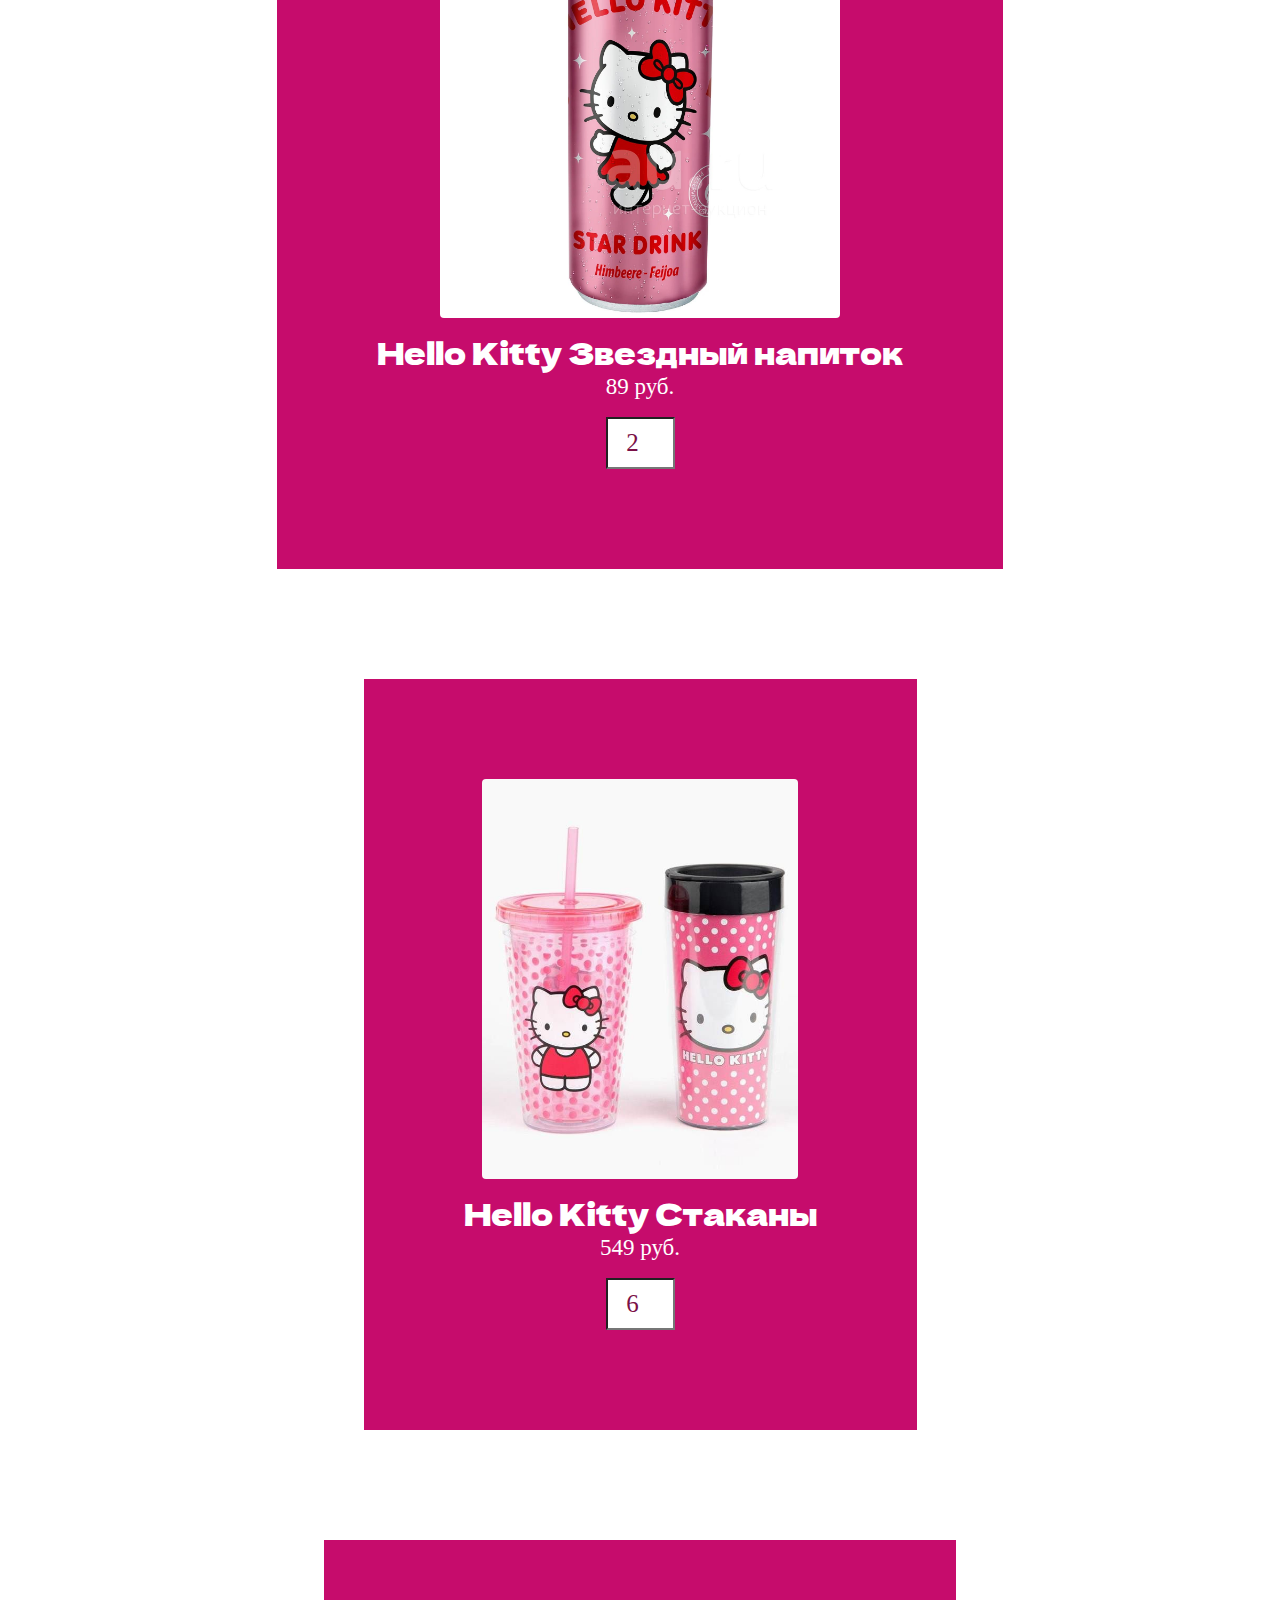
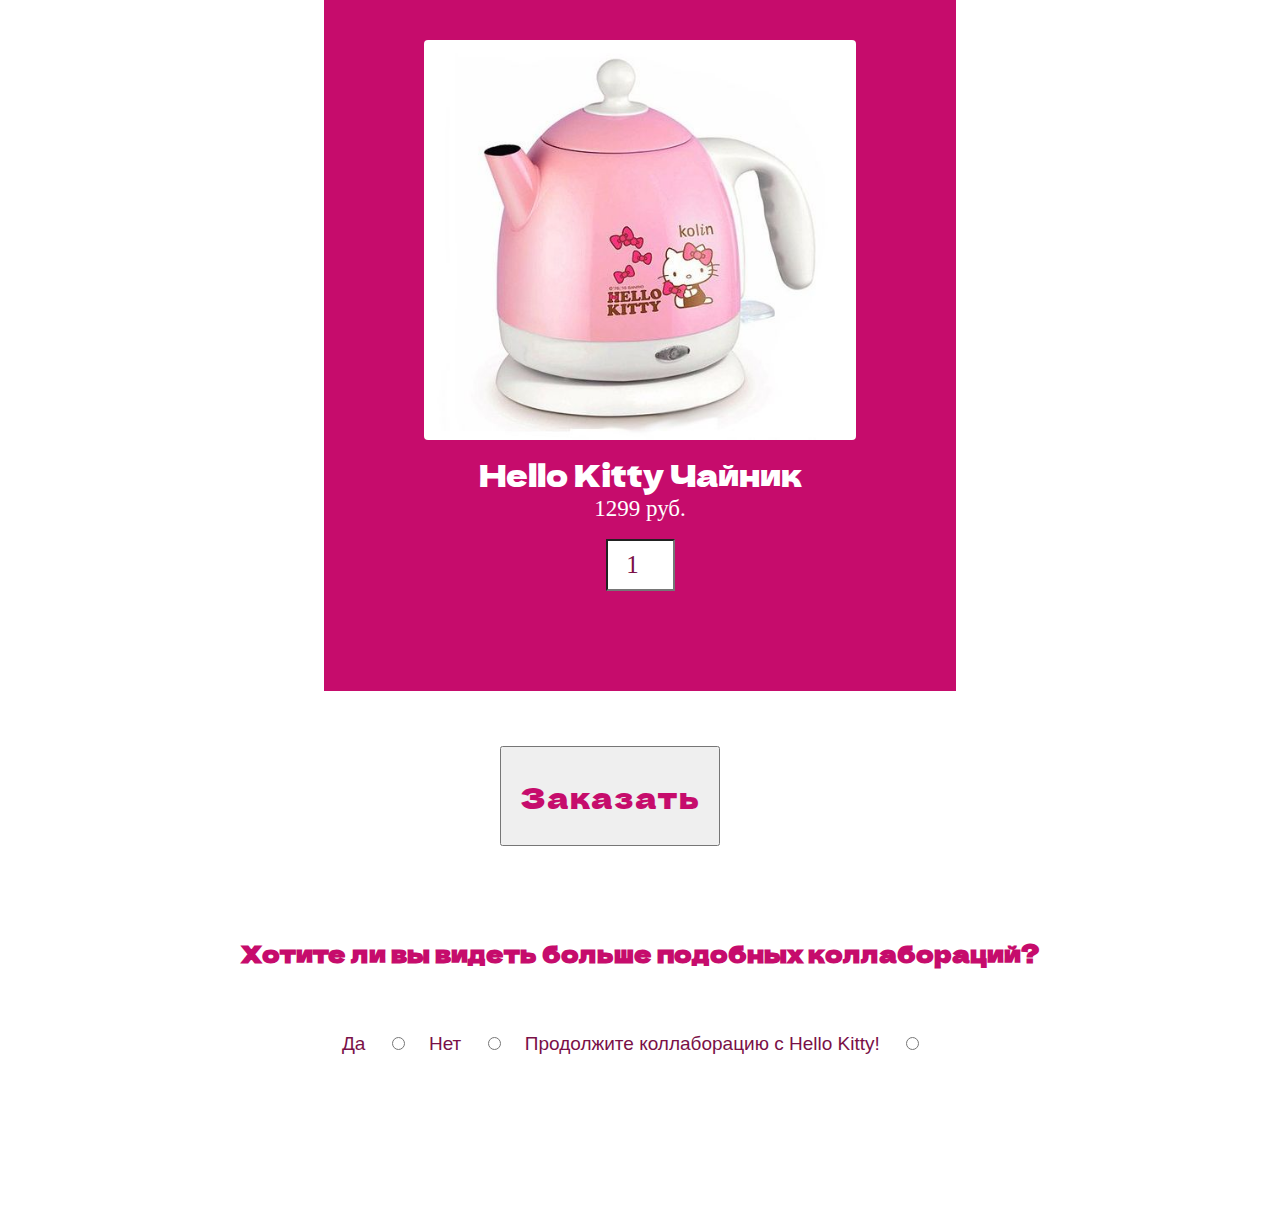
<file: page4shop.html>
<!DOCTYPE html>
<html>
    <head>
    <meta charset="utf-8">
    <meta name="viewport" content="width=device-width, initial-scale=1">
        <title>Коллаборация с Hello Kitty</title>
        <link rel="stylesheet" href="style.css">
        <link href="https://fonts.googleapis.com/css2?family=Bitter:wght@300&family=Dela+Gothic+One&display=swap" rel="stylesheet">
    </head>
    <body> 
        <div class="navigation">
        <ul>
            <span><li><a href="index.html" target="_self">Начальная страница сайта</a></span>
            <span><li  class="navigation_element"><a href="page2.html" target="_self"><img height="15px" src="Images/pink_square.jpg"> </a> <a href="page2.html" target="_self"><img height="15px" src="Images/pink_square_2.jpg"></a> <a href="page2.html" target="_self"><img height="15px" src="Images/pink_square_3.jpg"</a></span>
            <span><li><a href="https://www.color-meanings.com/shades-of-pink-color-names-html-hex-rgb-codes/" target="_blank">Ссылка на сайт с разными оттенками розового</a></span>
            <span><li><a href="page3.html" target="_self">Розовый в природе</a></span>
                <span><li><a href="page4shop.html" target="_self"><i>Магазин</i></a></span>
        </ul>
        </div>
        <br>
        <br>
        <br>
        <br>
        <h1 align="center">Коллаборация с Hello Kitty!</h1>
        <p class="accent" align="center">Мало вещей ассоциируется с розовым так же сильно, как знаменитая франшиза Hello Kitty!</p>
<br>
<br>
        <br>
        <br>
        <br>

            <div class="product-container">
    <form action="https://www.google.com" method="GET"> 
        <div id="product-container" align="center">
        </div>
    </div>

<div align="center">
<button>Заказать</button>
<label for ="quest" class="headlines" required><h2>Хотите ли вы видеть больше подобных коллабораций?</h2></label>

<p><label for ="Да">Да</label>
<input type="radio" id="Да" name="quest" value="да">

<label for ="Нет">Нет</label>
<input type="radio" id="Нет" name="quest" value="нет">

<label for ="Продолжите коллаборацию с Hello Kitty!">Продолжите коллаборацию с Hello Kitty!</label>
<input type="radio" id="Продолжите коллаборацию с Hello Kitty!" name="quest" value="коллаборация">
</p>

</form>
</div> 
</div>
<br>
<br>
<br>
<br>
<br>
<br>
<br>
<br>
<script src="store.js"></script>  
</body>
    </html>
</file>
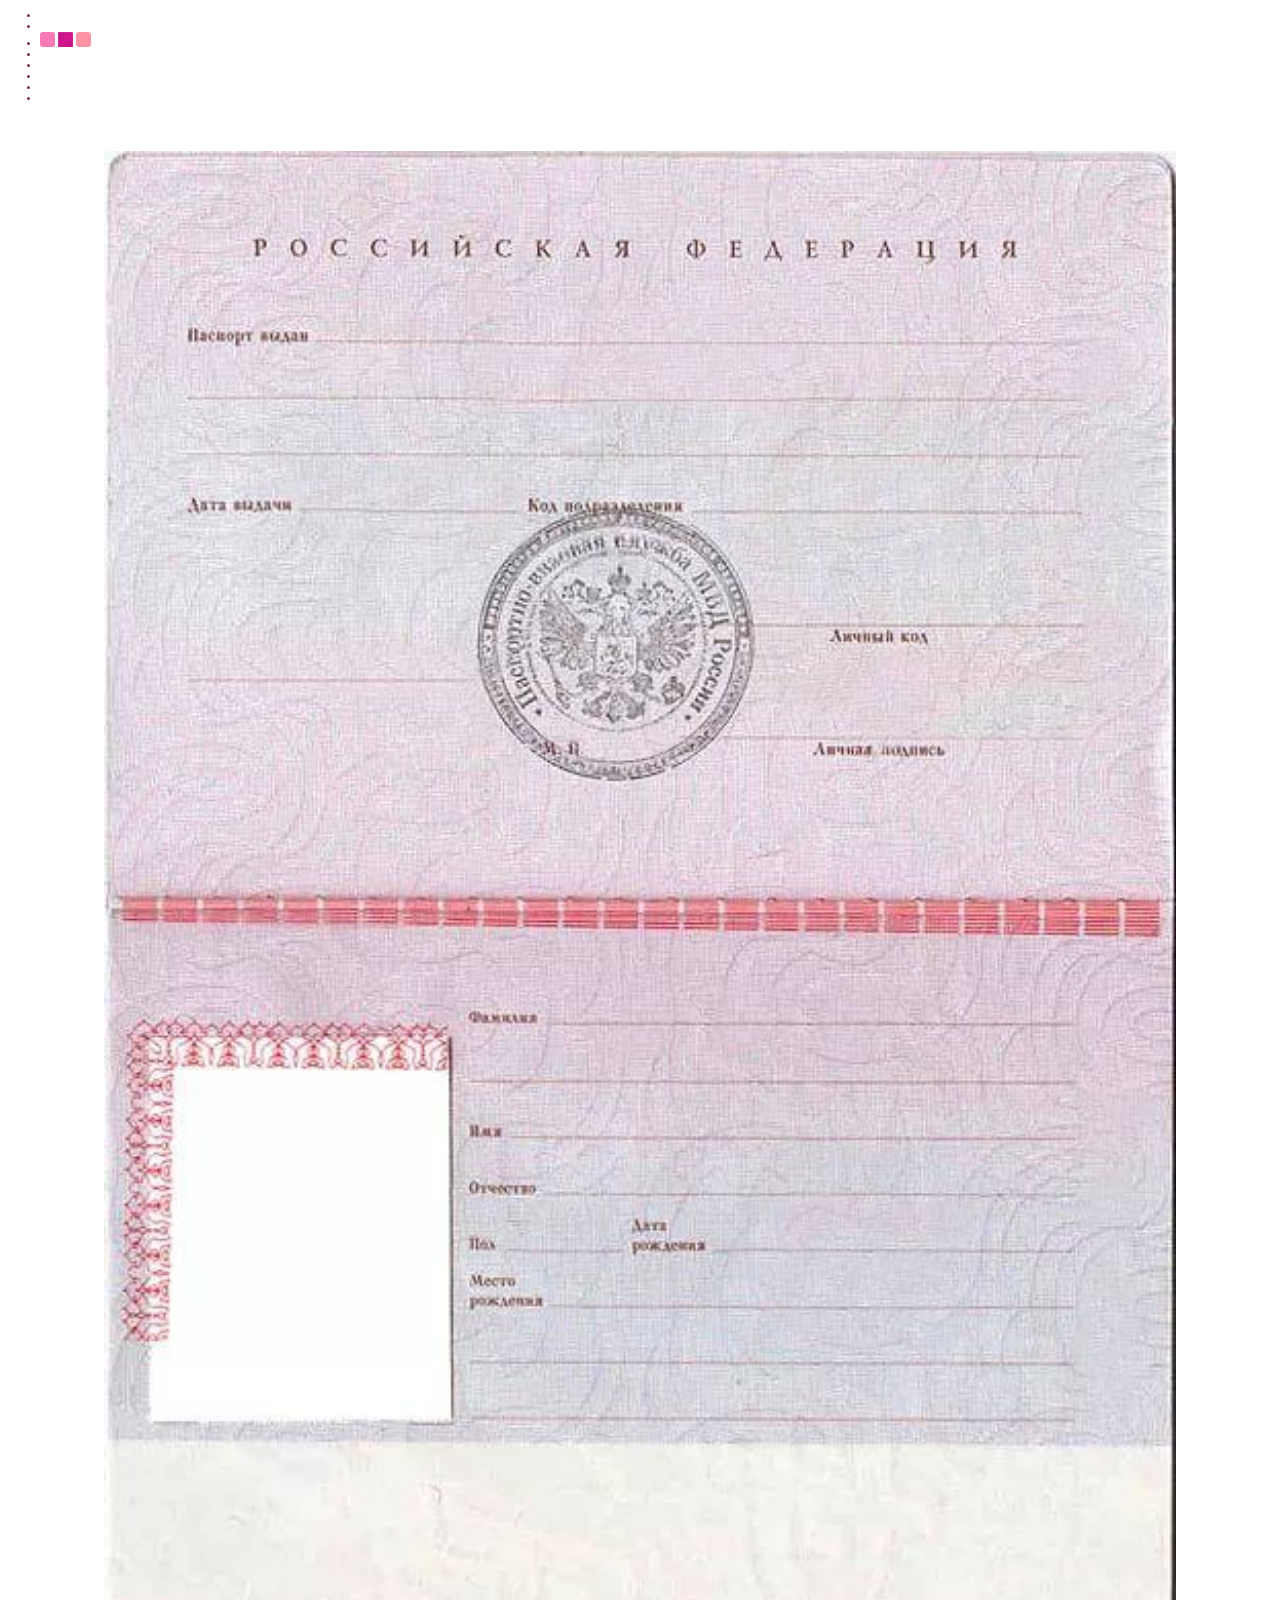
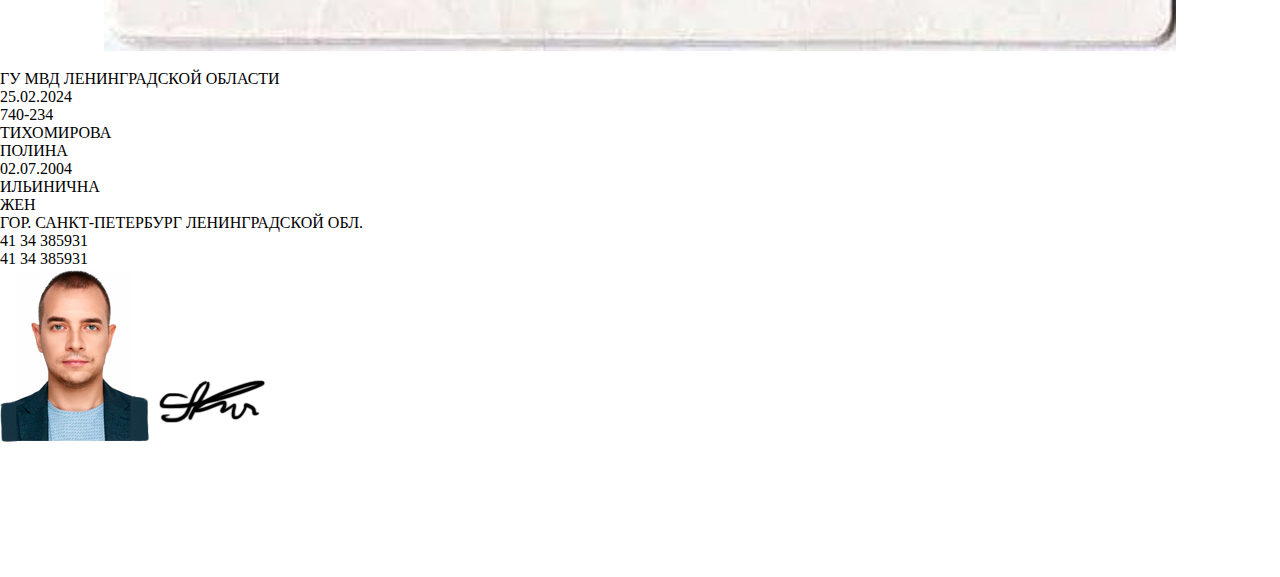
<file: pasport.html>
<!DOCTYPE html>
<html>
    <head>
        <meta charset="UTF-8" </head>
        <link rel="stylesheet" href="style.css">        
        <title>Паспорт</title>
    <style>
        .fig {
            text-align: center;
        }
       </style>
    <body> 
        <ul>
            <li><a href="index.html" target="_self">Начальная страница сайта</a>
            <li><a href="index.html#Zakladka" target="">Красивая гифка</a>
            <li><a href="page2.html" target="_self"><img height="15px" src="Images/pink_square.jpg"> </a> <a href="page2.html" target="_self"><img height="15px" src="Images/pink_square_2.jpg"></a> <a href="page2.html" target="_self"><img height="15px" src="Images/pink_square_3.jpg"></a>
            <li><a href="https://www.color-meanings.com/shades-of-pink-color-names-html-hex-rgb-codes/" target="_blank">Ссылка на сайт с разными оттенками розового</a>
            <li><a href="page3.html" target="_self">Розовый в природе</a>
            <li><a href="forma.html" target="_self">Ваше мнение о розовом</a></li>
            <li><a href="pasport.html" target="_self"><b>Паспорт</b></a></li>
            <li><a href="zadacha.html" target="_self">Решение алгоритмической задачи</a></li>
        </ul>
        <br>
        <script>
            function doSomething(){
                document.getElementById("Data").innerHTML = '<div class="lname">TIKHOMIROVA</div><div class="fname">POLINA</div><div class="birth">07-02-2004</div>'
            }
            </script>
<div>
<div class="image-container">
    <p class="fig"</p><img src="Images/Passport.JPG" height="1500" align="center">

<div class="gu">ГУ МВД ЛЕНИНГРАДСКОЙ ОБЛАСТИ</div>
<div class="vid">25.02.2024</div>
<div class="code">740-234</div>

<div id="Data" onclick="doSomething()">
<div class="lname">ТИХОМИРОВА</div>
<div class="fname">ПОЛИНА</div>
<div class="birth">02.07.2004</div>
</div>

<div class="dname">ИЛЬИНИЧНА</div>
<div class="sex">ЖЕН</div>
<div class="city">ГОР. САНКТ-ПЕТЕРБУРГ ЛЕНИНГРАДСКОЙ ОБЛ.</div>


<div class="pnum">41 34 385931</div>
<div class="pnum2">41 34 385931</div>

<img class="pic" src="Images/foto.jpg">
<img class="pis" src="Images/podpis1.png">
</div>
<br>
<br>
<h3><a href="proof.html" target="_blank"><b>DOM_JS. Считываем информацию из DOM</b></a></h3>
<br>
<br>
    </body>





</html>
</file>
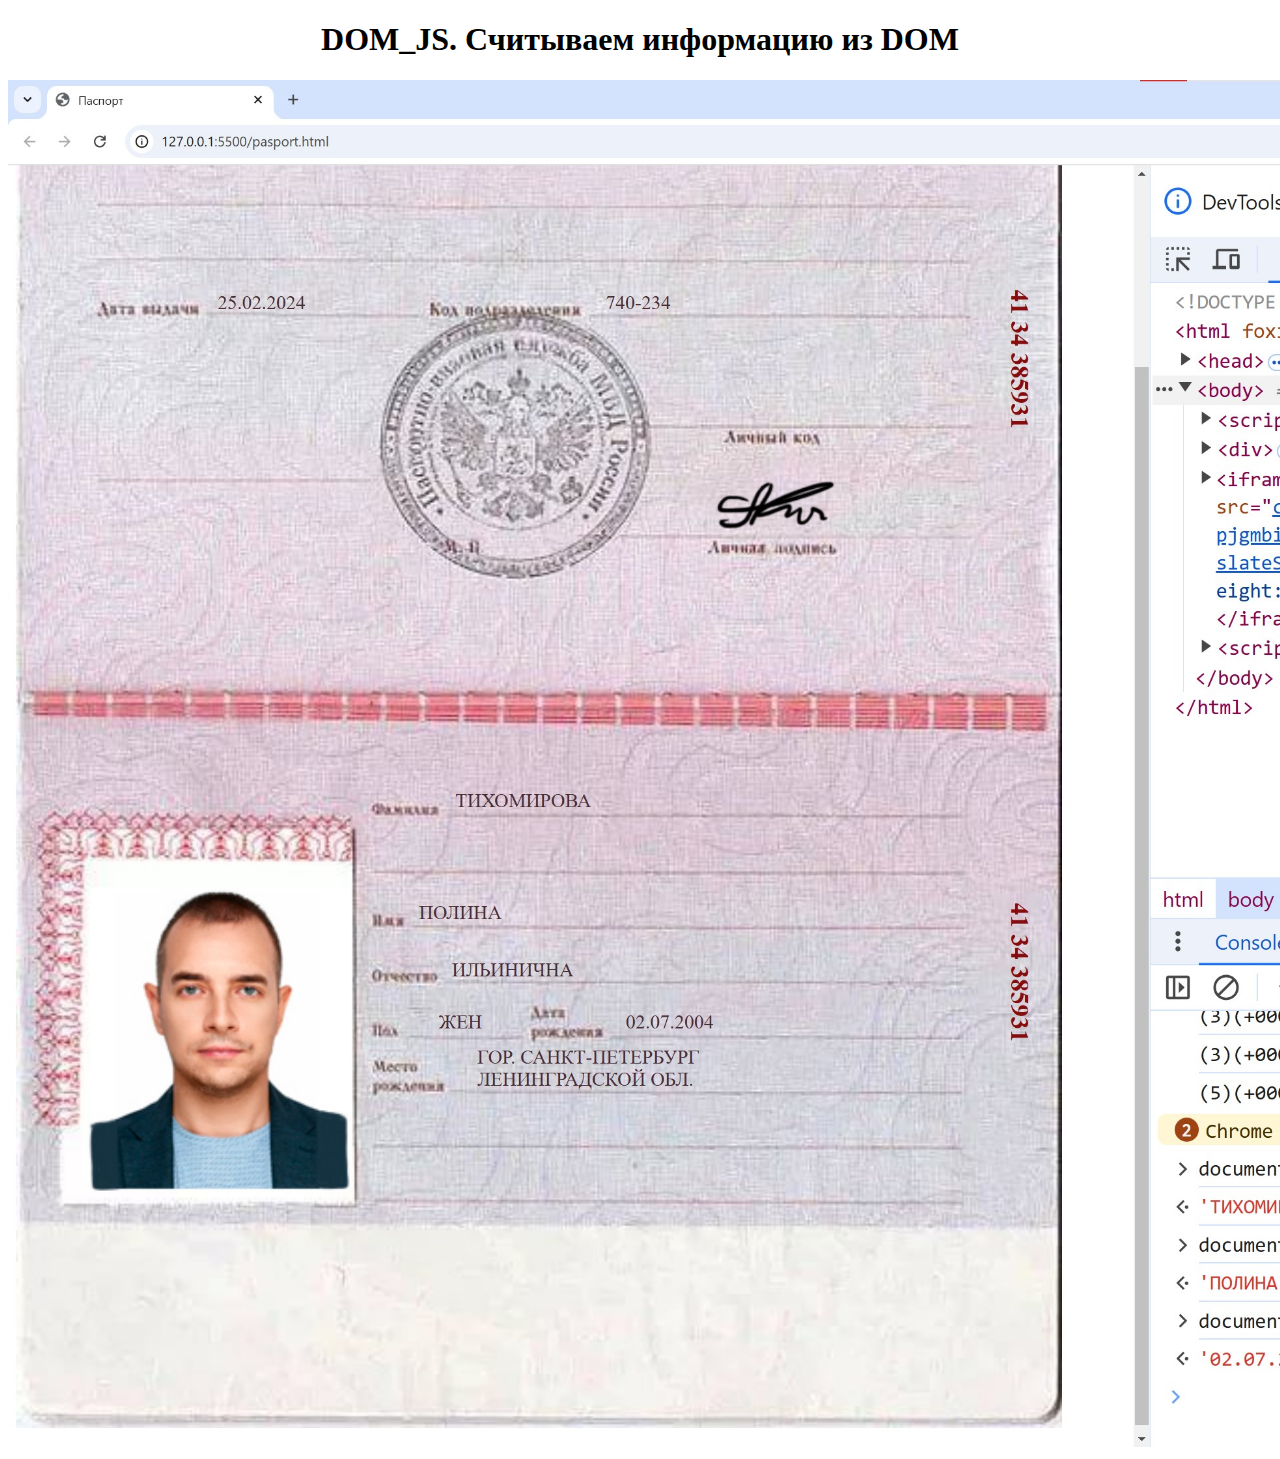
<file: proof.html>
<!DOCTYPE html>
<html>
    <head> </head>
    <title>DOM_JS. Считываем информацию из DOM</title>
    <body> 
        <h1 align="center">DOM_JS. Считываем информацию из DOM</h1>
<img src="Images/proof.jpg" width="2500px">
</body>
</html>
</file>
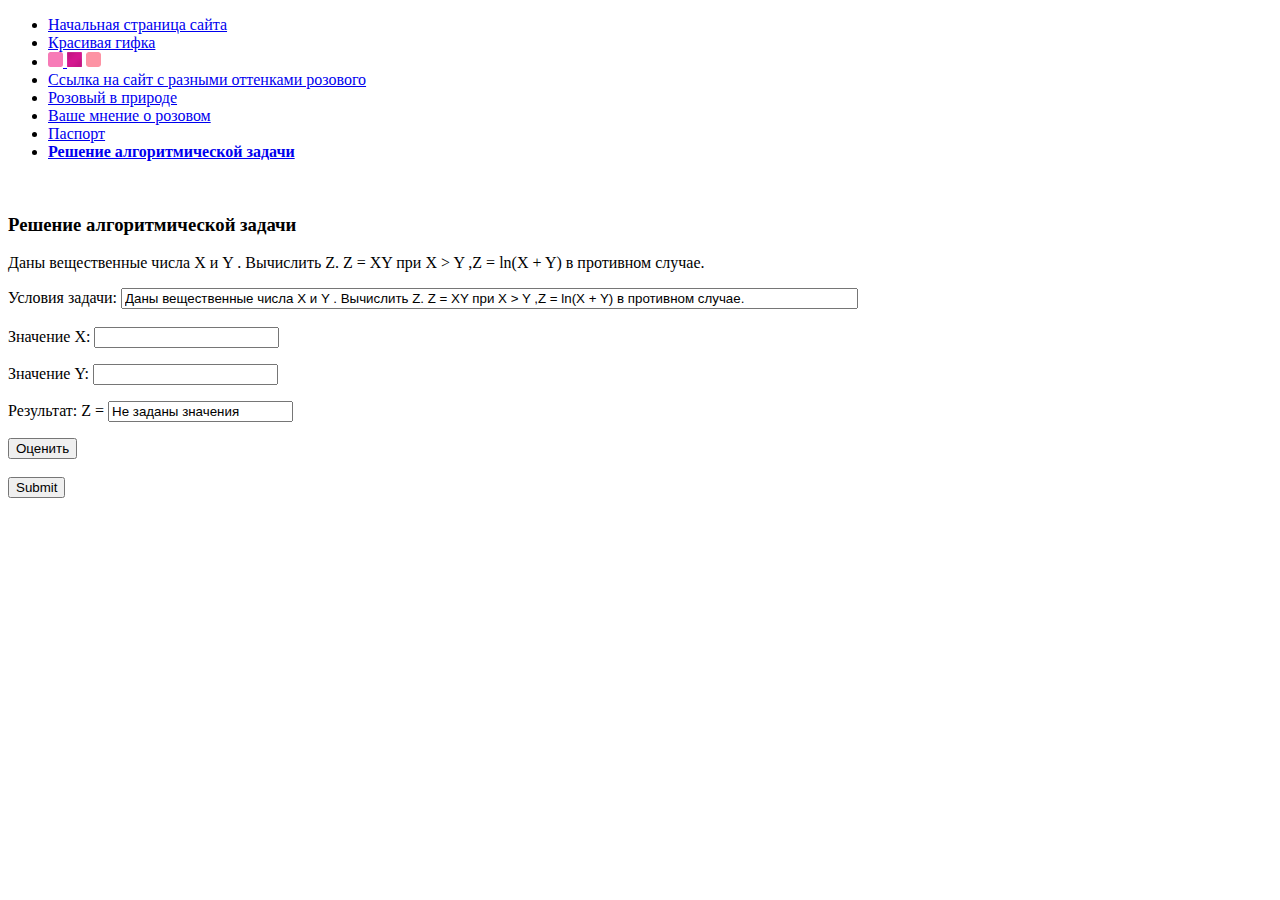
<file: zadacha.html>
<!DOCTYPE html>
<html>
    <head>
    </head>
    <title>Задача</title>
    <body> 
        <ul>
            <li><a href="index.html" target="_self">Начальная страница сайта</a>
            <li><a href="index.html#Zakladka" target="">Красивая гифка</a>
            <li><a href="page2.html" target="_self"><img height="15px" src="Images/pink_square.jpg"> </a> <a href="page2.html" target="_self"><img height="15px" src="Images/pink_square_2.jpg"></a> <a href="page2.html" target="_self"><img height="15px" src="Images/pink_square_3.jpg"></a>
            <li><a href="https://www.color-meanings.com/shades-of-pink-color-names-html-hex-rgb-codes/" target="_blank">Ссылка на сайт с разными оттенками розового</a>
            <li><a href="page3.html" target="_self">Розовый в природе</a>
            <li><a href="forma.html" target="_self">Ваше мнение о розовом</a></li>
            <li><a href="pasport.html" target="_self">Паспорт</a></li>
            <li><a href="zadacha.html" target="_self"><b>Решение алгоритмической задачи</b></a></li>
        </ul>
        <br>
<h3>Решение алгоритмической задачи</h3>
<p id="Task">Даны вещественные числа X и Y . Вычислить Z. Z = XY при X > Y ,Z = ln(X + Y) в противном случае.</p>

<form action="https://www.google.com" method="get">

    <div>
        <label>Условия задачи:</label>
        <input type="text" name="text" id="text" size="89" value="Даны вещественные числа X и Y . Вычислить Z. Z = XY при X > Y ,Z = ln(X + Y) в противном случае."
    </div><br><br>

    <div>
<label>Значение X:</label>
<input type="number" name="x" id="x" value="x">
</div>

<div>
<p><label>Значение Y:</label>
<input type="number" name="y" id="y" value="y"></p>
</div>

<div>
<p>Результат: Z = <input id="z" value="Не заданы значения" name="z"></p>
<button type=button id="verify">Оценить</button>
</div>

<br>
<div>
<input type="submit" id="send">
</div>
</form>




    </body>
<script src="task.js"></script>
</html>
</file>
<file: style.css>
.fig-right {
    img {
    height: 700px;
    padding: 100px;
    }
p {
    height: 100px;
    border: 4px solid;
    inline-size:auto;
    width: 500px;
    white-space: wrap;
    padding: 20px;
}  
ul {
    font-family: "consolas", Arial, Helvetica, sans-serif;
    font-size: 30px;
    color:#7e2c56;
}
}
.center {
    display: block;
    margin-left: 30%;
    margin-right: 50%;
    margin-bottom: 200px;
    width: 50%;
  }
.block {
    display: inline-flex;
    align-items: center;
    margin-left: 300px;
    margin-right: 300px;
    a {
        color: #c60c6c;
        text-decoration: none;
        }
        a:hover {
            color: #f462ae;
        }
        a:active {
            color:#7e2c56
        }
table {
    margin-left: 600px;
    margin-right: 300px;
    margin-bottom: 200px;
    margin-top: 10px;
} 
th {
    color:#7a1047;
    font-family: "consolas", sans-serif;
    font-size: 30px;
    font-weight: bold;
}
tr {
    color:#7a1047;
    font-family: "consolas", sans-serif;
    font-size: 27px;
}
    }
.note {
    background-color: #c60c6c;
    padding: 20px;
    margin: 20px;
    font-weight: bold;
    color: #ffffff;
    text-align: center;
}
.collage {
    display: wrap;
    img {
        margin-top:-100px;
        margin-bottom:-100px;
    }
}
body {
background:#ffffff;
margin: 0px;
font-kerning: auto;
}
.main_title {
    color: #f82c96;
    font-family: "Dela Gothic One", "consolas";
    align-self: center;
    margin-bottom: 2px;
    font-size: 170px;
}
.headlines {
    color:  #c60c6c;
    font-family: "Dela Gothic One", "consolas";
    align-self: center;
    margin: 60px;
}
p {
    color:#7a1047;
    font-family: "consolas", sans-serif;
    font-size: 23px;
}
.accent {
    font-size: 23px;
    margin-top: 0px;
    margin-bottom: 40px;
}
.one {
    margin: 100px;
    height: 300px;
}
.navigation_element {
    background-color: #ffffff;
    border-color: #ffffff;
    padding: 5px;
    border-radius: 4px;
}
h1 {
color: #c60c6c;
    font-family: "Dela Gothic One", "consolas";
    font-weight: 400;
    font-style: normal;
    font-size: 60px;
    margin-bottom: 15px;
  }
.navigation {
    font-family: "Dela Gothic One", "consolas";
    color: #ffffff;
    padding: 4px;
    background:#c60c6c;
    text-align: center;
   li { display: inline-block;
    margin: 0 12px;
    flex-wrap: wrap;
    justify-content: space-between;
    img {
        height: 20px;
    }
   }
}

a {
color: #ffffff;
text-decoration: none;
}
a:hover {
    color: #dcd5da;
}
a:active {
    color:rgb(201, 167, 186)
}

.product-container {
    display: flex;
    grid-template-columns: 1fr 1fr 1fr;
    gap: 20px;
    justify-content: space-between;
    flex-wrap: wrap;
}
.lot {
    background-color: #c60c6c;
    padding: 100px;

    border: #ffffff solid;
    border-width: 55px;
    display: inline-block;
}
    .lot LotName {
    color:white;
    font-family: "Dela Gothic One", "consolas";
    display: block;
    line-height: 30px;
    font-size: 30px;
    margin-top: 15px;
    margin-bottom: 7px;
}
.lot price {
    color: #ffffff;
    font-family: "consolas";
    font-size: 23px;
    margin-top: 0px;
    margin-bottom: 17px;
    display: block;
}
.lot img {
    height: 400px;
    border-color: #ffffff;
    border-radius: 4px;
}

.lot_amount {
width: 44px;
height:44px;
margin-top: 0px;
margin-left: 10px;
font-family: "consolas";
text-align: center;
font-size: 25px;
color:#7a1047
}

input {
    background-color: #ffffff;
    font-family: "consolas";
    text-align: center;
    font-size: 25px;
    color:#7a1047;
    margin-top: 0px;
    padding: 10px;
    width: 45px;
}
button {
    height:100px;
    width: 220px;
    color: #c60c6c;
    font-size: 29px;
    font-family:"Dela Gothic One", Consolas, Arial, sans-serif;
    letter-spacing: 1px;
    margin-bottom: 69px;
}

@media (max-width: 1000px) {

    
    .fig-right {
        img {
        padding: 35px;
        }
    p {
        height: 100px;
        border: 4px solid;
        inline-size:auto;
        width: 130px;
        white-space: wrap;
        padding: 10px;
        font-size: 10px;
    }  
}
    .block {
        display: inline-flex;
        align-items: left;
        margin-left: 40px;
        margin-right: 40px;
        img {
            height: 250px;
      }
        a {
            color: #c60c6c;
            text-decoration: none;
            }
            a:hover {
                color: #f462ae;
            }
            a:active {
                color:#7e2c56;
            }
            .note {
                background-color: #c60c6c;
                padding: 5px;
                margin: 10px;
                font-weight: bold;
                color: #ffffff;
                text-align: center;
            }
    .collage {
        display: wrap;
        margin-left: 10px;
        margin-right: 10px;
        img {
               margin-top:10px;
               margin-bottom:10px;
               height: 150px;
         }
     }
}
.main_title {
    color: #f82c96;
    font-family: "Dela Gothic One", "consolas";
    align-self: center;
    margin-bottom: 2px;
    font-size: 110px;
    }
    p {
        color:#7a1047;
        font-family: "consolas", sans-serif;
        font-size: 15px;
    }
    .note {
        background-color: #c60c6c;
        padding: 20px;
        margin: 20px;
        font-weight: bold;
        color: #ffffff;
        text-align: center;
    }
    .center {
        display: block;
        margin-left: 20%;
        margin-right: 20%;
        margin-bottom: 100px;
        width: 50%;
        img {
            height: 400px;
        }
    }
    h1 {
        color: #c60c6c;
            font-family: "Dela Gothic One", "consolas";
            font-weight: 400;
            font-style: normal;
            font-size: 35px;
            margin-bottom: 15px;
    }
    table {
        margin-left: 20px;
        margin-right: 20px;
        margin-bottom: 20px;
        margin-top: 10px;
        width: 100px;
        height: 10px;
    } 
    th {
        color:#7a1047;
        font-family: "consolas", sans-serif;
        font-size: 10px;
        height: 40px;
        font-weight: bold;
    }
    tr {
        color:#7a1047;
        font-family: "consolas", sans-serif;
        height: 40px;
        font-size: 17px;
    }
    .one {
        img {
        margin: 50px;
        height: 10px;
    }
    }
    .accent {
        font-size: 17px;
        margin-top: 0px;
        margin-bottom: 20px;
    }
    ul {
        font-family: "consolas", Arial, Helvetica, sans-serif;
        font-size: 10px;
        color:#7e2c56;
    }
    
}




@media (min-width:1001px) and (max-width: 1500px) {

    
    .fig-right {
        img {
        padding: 35px;
        }
    p {
        height: 100px;
        border: 4px solid;
        inline-size:auto;
        width: 130px;
        white-space: wrap;
        padding: 10px;
        font-size: 25px;
    }  
}
    .block {
        display: inline-flex;
        align-items: left;
        margin-left: 40px;
        margin-right: 40px;
        img {
            height: 450px;
      }
        a {
            color: #c60c6c;
            text-decoration: none;
            }
            a:hover {
                color: #f462ae;
            }
            a:active {
                color:#7e2c56;
            }
            .note {
                background-color: #c60c6c;
                padding: 10px;
                margin: 15px;
                font-weight: bold;
                color: #ffffff;
                text-align: center;
            }
    .collage {
        display: wrap;
        margin-left: 10px;
        margin-right: 10px;
        img {
               margin-top:5px;
               margin-bottom:5px;
               height: 250px;
         }
     }
}
.main_title {
    color: #f82c96;
    font-family: "Dela Gothic One", "consolas";
    align-self: center;
    margin-bottom: 2px;
    font-size: 160px;
    }
    p {
        color:#7a1047;
        font-family: "consolas", sans-serif;
        font-size: 19px;
    }
    .note {
        background-color: #c60c6c;
        padding: 25px;
        margin: 25px;
        font-weight: bold;
        color: #ffffff;
        text-align: center;
    }
    .center {
        display: block;
        margin-left: 20%;
        margin-right: 20%;
        margin-bottom: 100px;
        width: 50%;
        img {
            height: 400px;
        }
    }
    h1 {
        color: #c60c6c;
            font-family: "Dela Gothic One", "consolas";
            font-weight: 400;
            font-style: normal;
            font-size: 45px;
            margin-bottom: 15px;
    }
    table {
        margin-left: 20px;
        margin-right: 20px;
        margin-bottom: 20px;
        margin-top: 10px;
        width: 100px;
        height: 10px;
    } 
    th {
        color:#7a1047;
        font-family: "consolas", sans-serif;
        font-size: 10px;
        height: 40px;
        font-weight: bold;
    }
    tr {
        color:#7a1047;
        font-family: "consolas", sans-serif;
        height: 40px;
        font-size: 17px;
    }
    .one {
        img {
        margin: 50px;
        height: 10px;
    }
    }
    .accent {
        font-size: 24px;
        margin-top: 0px;
        margin-bottom: 20px;
    }
    ul {
        font-family: "consolas", Arial, Helvetica, sans-serif;
        font-size: 10px;
        color:#7e2c56;
    }
    
}
</file>
